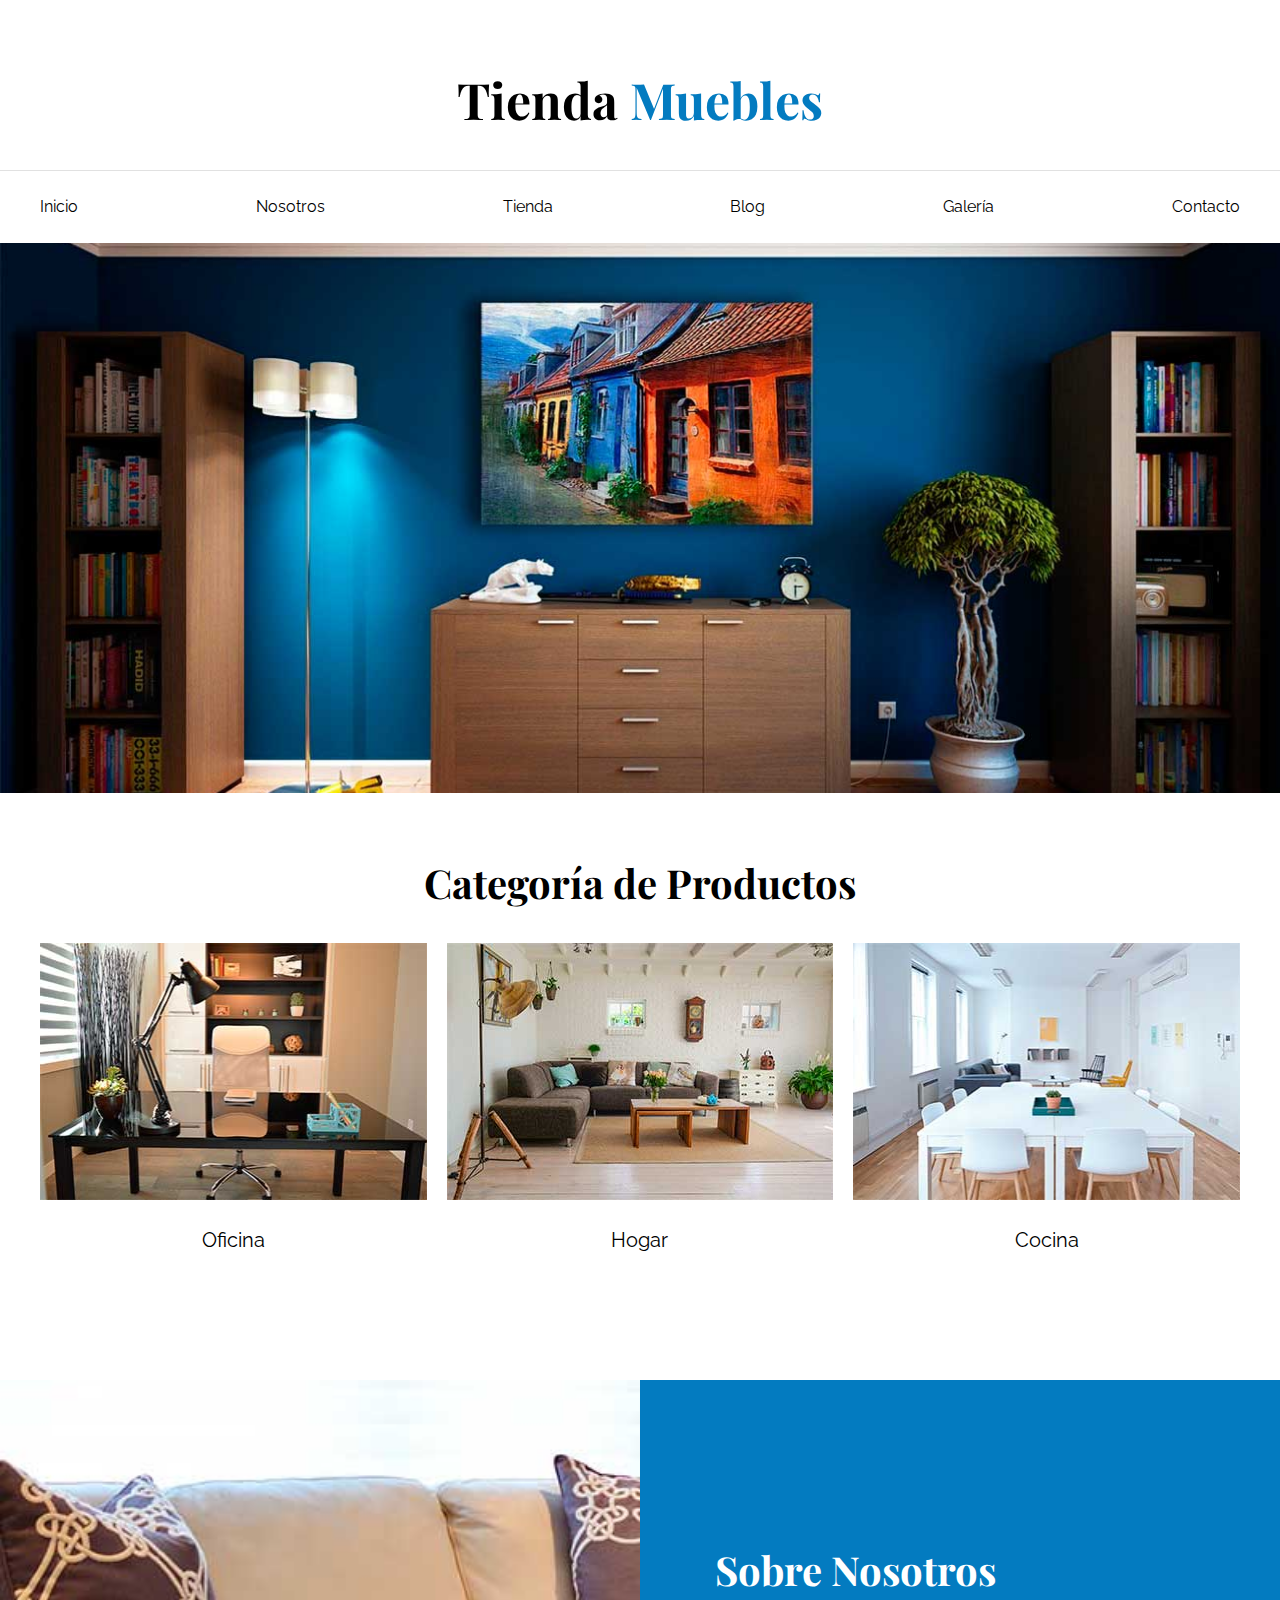
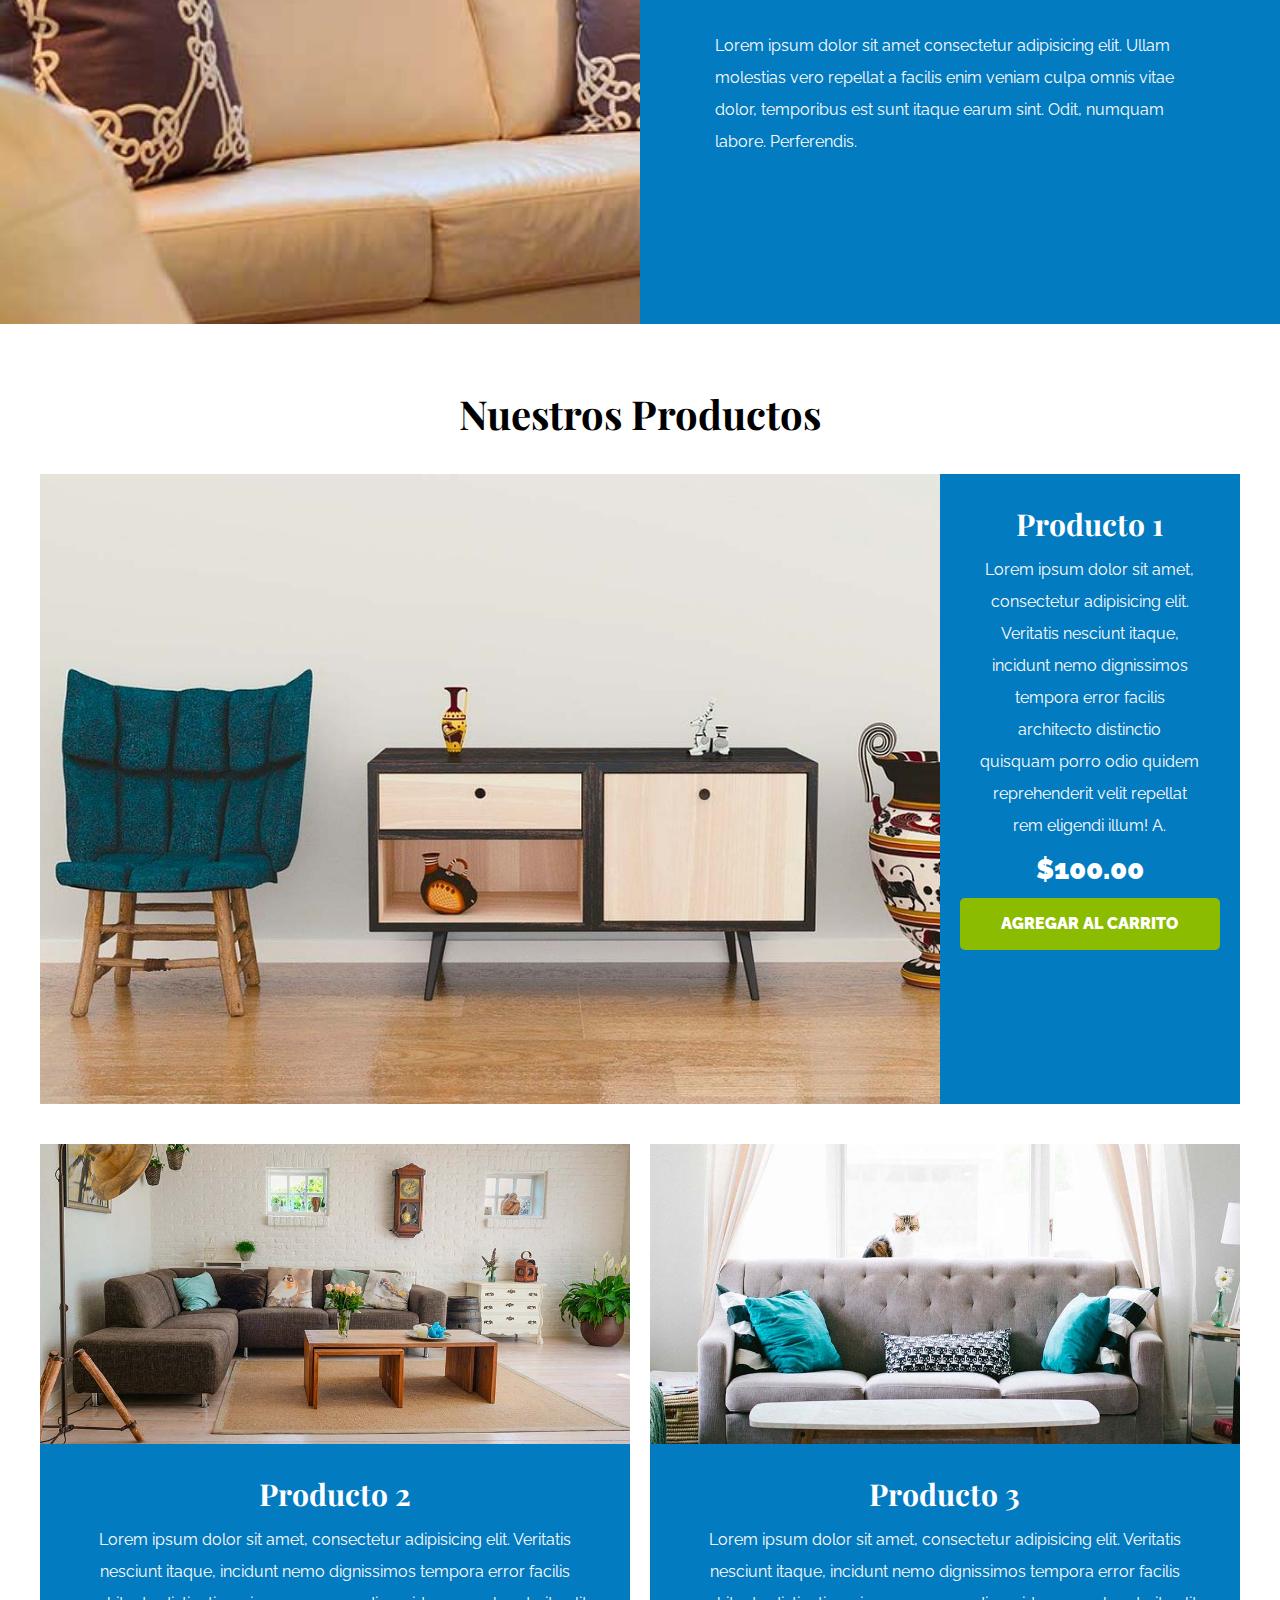
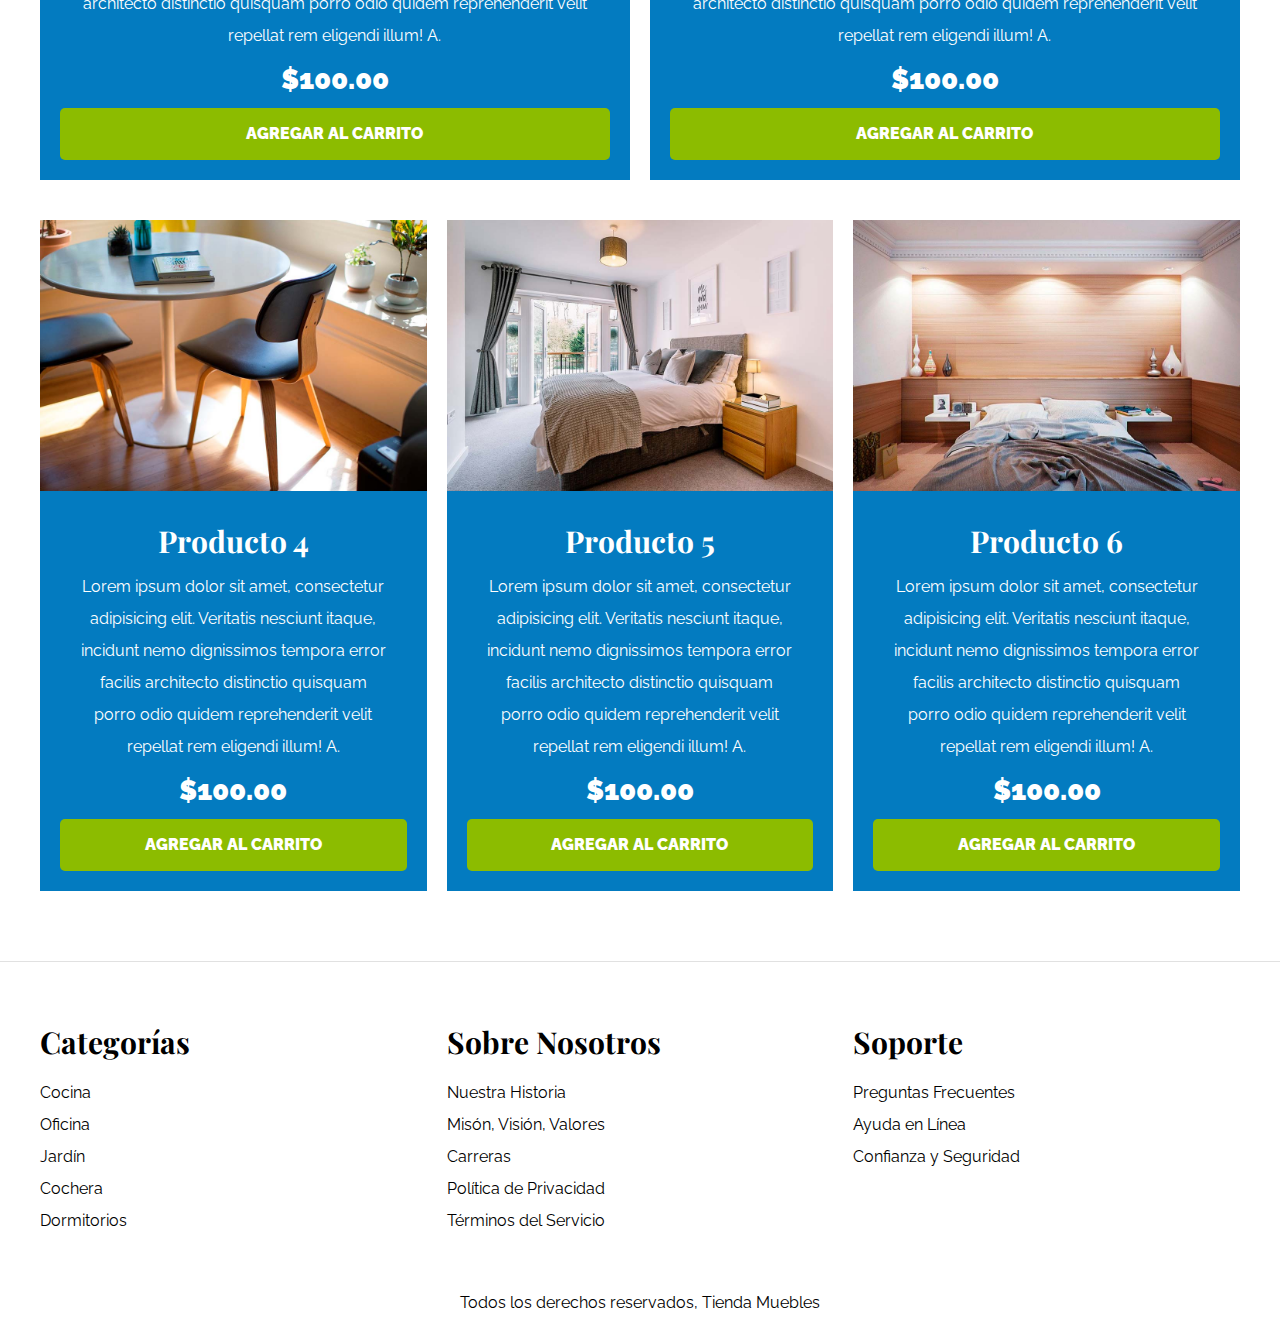
<file: index.html>
<!DOCTYPE html>
<html lang="es">
<!-- TODO : PONER LA FUETE  A TODAS LAS PAGINAS -->

<head>
    <meta charset="UTF-8" />
    <meta http-equiv="X-UA-Compatible" content="IE=edge" />
    <meta name="viewport" content="width=device-width, initial-scale=1.0" />
    <title>Ecomerce - Nosotros</title>
    <link rel="stylesheet" href="css/normalize.css" />
    <link rel="preconnect" href="https://fonts.googleapis.com">
    <link rel="preconnect" href="https://fonts.gstatic.com" crossorigin>
    <link
        href="https://fonts.googleapis.com/css2?family=Playfair+Display:wght@700&family=Raleway:wght@400;700;900&display=swap"
        rel="stylesheet">
    <link rel="stylesheet" href="css/style.css" />
</head>

<body>
    <header>
        <h1 class="nombre-sitio">Tienda <span>Muebles</span></h1>
        <div class="contenedor-navegacion">
            <nav class="nav-principal contenedor">
                <a href="index.html">Inicio</a>
                <a href="nosotros.html">Nosotros</a>
                <a href="tienda.html">Tienda</a>
                <a href="blog.html">Blog</a>
                <a href="galeria.html">Galería</a>
                <a href="contacto.html">Contacto</a>
            </nav>
        </div>
    </header>
    <main>
        <div class="hero"></div>
        <section class="contenedor categorias">
            <h2 class="text-center">Categoría de Productos</h2>
            <div class="listado-categoria">
                <div class="categoria">
                    <img src="img/categoria1.jpg" alt="Imagen Categoria" />
                    <a href="#">Oficina</a>
                </div>

                <div class="categoria">
                    <img src="img/categoria2.jpg" alt="Imagen Categoria" />
                    <a href="#">Hogar</a>
                </div>

                <div class="categoria">
                    <img src="img/categoria3.jpg" alt="Imagen Categoria" />
                    <a href="#">Cocina</a>
                </div>
            </div>
        </section>

        <section class="sobre-nosotros">
            <div class="contenedor sobre-nosotros-flex">
                <div class="texto-nosotros">
                    <h2>Sobre Nosotros</h2>
                    <p>
                        Lorem ipsum dolor sit amet consectetur adipisicing
                        elit. Ullam molestias vero repellat a facilis enim
                        veniam culpa omnis vitae dolor, temporibus est sunt
                        itaque earum sint. Odit, numquam labore.
                        Perferendis.
                    </p>
                </div>
            </div>
        </section>

        <section class="contenido-principal contenedor">
            <h2 class="text-center">Nuestros Productos</h2>
            <div class="listado-productos">
                <article class="productos">
                    <img src="img/producto1.jpg" alt="Imagen Producto" />
                    <div class="texto-producto">
                        <h3>Producto 1</h3>
                        <p>
                            Lorem ipsum dolor sit amet, consectetur
                            adipisicing elit. Veritatis nesciunt itaque,
                            incidunt nemo dignissimos tempora error facilis
                            architecto distinctio quisquam porro odio quidem
                            reprehenderit velit repellat rem eligendi illum!
                            A.
                        </p>
                        <p class="precio">$100.00</p>
                        <a class="btn" href="#">Agregar al Carrito</a>
                    </div>
                    <!-- Descripcion de productos -->
                </article>
                <!-- Producto -->

                <article class="productos">
                    <img src="img/producto2.jpg" alt="Imagen Producto" />
                    <div class="texto-producto">
                        <h3>Producto 2</h3>
                        <p>
                            Lorem ipsum dolor sit amet, consectetur
                            adipisicing elit. Veritatis nesciunt itaque,
                            incidunt nemo dignissimos tempora error facilis
                            architecto distinctio quisquam porro odio quidem
                            reprehenderit velit repellat rem eligendi illum!
                            A.
                        </p>
                        <p class="precio">$100.00</p>
                        <a class="btn" href="#">Agregar al Carrito</a>
                    </div>
                    <!-- Descripcion de productos -->
                </article>
                <!-- Producto -->

                <article class="productos">
                    <img src="img/producto3.jpg" alt="Imagen Producto" />
                    <div class="texto-producto">
                        <h3>Producto 3</h3>
                        <p>
                            Lorem ipsum dolor sit amet, consectetur
                            adipisicing elit. Veritatis nesciunt itaque,
                            incidunt nemo dignissimos tempora error facilis
                            architecto distinctio quisquam porro odio quidem
                            reprehenderit velit repellat rem eligendi illum!
                            A.
                        </p>
                        <p class="precio">$100.00</p>
                        <a class="btn" href="#">Agregar al Carrito</a>
                    </div>
                    <!-- Descripcion de productos -->
                </article>
                <!-- Producto -->

                <article class="productos">
                    <img src="img/producto4.jpg" alt="Imagen Producto" />
                    <div class="texto-producto">
                        <h3>Producto 4</h3>
                        <p>
                            Lorem ipsum dolor sit amet, consectetur
                            adipisicing elit. Veritatis nesciunt itaque,
                            incidunt nemo dignissimos tempora error facilis
                            architecto distinctio quisquam porro odio quidem
                            reprehenderit velit repellat rem eligendi illum!
                            A.
                        </p>
                        <p class="precio">$100.00</p>
                        <a class="btn" href="#">Agregar al Carrito</a>
                    </div>
                    <!-- Descripcion de productos -->
                </article>
                <!-- Producto -->

                <article class="productos">
                    <img src="img/producto5.jpg" alt="Imagen Producto" />
                    <div class="texto-producto">
                        <h3>Producto 5</h3>
                        <p>
                            Lorem ipsum dolor sit amet, consectetur
                            adipisicing elit. Veritatis nesciunt itaque,
                            incidunt nemo dignissimos tempora error facilis
                            architecto distinctio quisquam porro odio quidem
                            reprehenderit velit repellat rem eligendi illum!
                            A.
                        </p>
                        <p class="precio">$100.00</p>
                        <a class="btn" href="#">Agregar al Carrito</a>
                    </div>
                    <!-- Descripcion de productos -->
                </article>
                <!-- Producto -->

                <article class="productos">
                    <img src="img/producto6.jpg" alt="Imagen Producto" />
                    <div class="texto-producto">
                        <h3>Producto 6</h3>
                        <p>
                            Lorem ipsum dolor sit amet, consectetur
                            adipisicing elit. Veritatis nesciunt itaque,
                            incidunt nemo dignissimos tempora error facilis
                            architecto distinctio quisquam porro odio quidem
                            reprehenderit velit repellat rem eligendi illum!
                            A.
                        </p>
                        <p class="precio">$100.00</p>
                        <a class="btn" href="#">Agregar al Carrito</a>
                    </div>
                    <!-- Descripcion de productos -->
                </article>
                <!-- Producto -->
            </div>
            <!-- Listado de productos -->
        </section>
    </main>

    <footer class="site-footer">
        <div class="grid-footer contenedor">
            <div>
                <nav class="footer-menu">
                    <h3>Categorías</h3>
                    <a href="#">Cocina</a>
                    <a href="#">Oficina</a>
                    <a href="#">Jardín</a>
                    <a href="#">Cochera</a>
                    <a href="#">Dormitorios</a>
                </nav>
            </div>
            <div>
                <nav class="footer-menu">
                    <h3>Sobre Nosotros</h3>
                    <a href="#">Nuestra Historia</a>
                    <a href="#">Misón, Visión, Valores</a>
                    <a href="#">Carreras</a>
                    <a href="#">Política de Privacidad</a>
                    <a href="#">Términos del Servicio</a>
                </nav>
            </div>
            <div>
                <nav class="footer-menu">
                    <h3>Soporte</h3>
                    <a href="#">Preguntas Frecuentes</a>
                    <a href="#">Ayuda en Línea</a>
                    <a href="#">Confianza y Seguridad</a>
                </nav>
            </div>
        </div>
        <p class="copyrigth">Todos los derechos reservados, Tienda Muebles</p>
    </footer>
</body>

</html>

<!-- TODO OPTIMIZATR LAS IMAGENES PARA WEBP Y AVIF -->
</file>
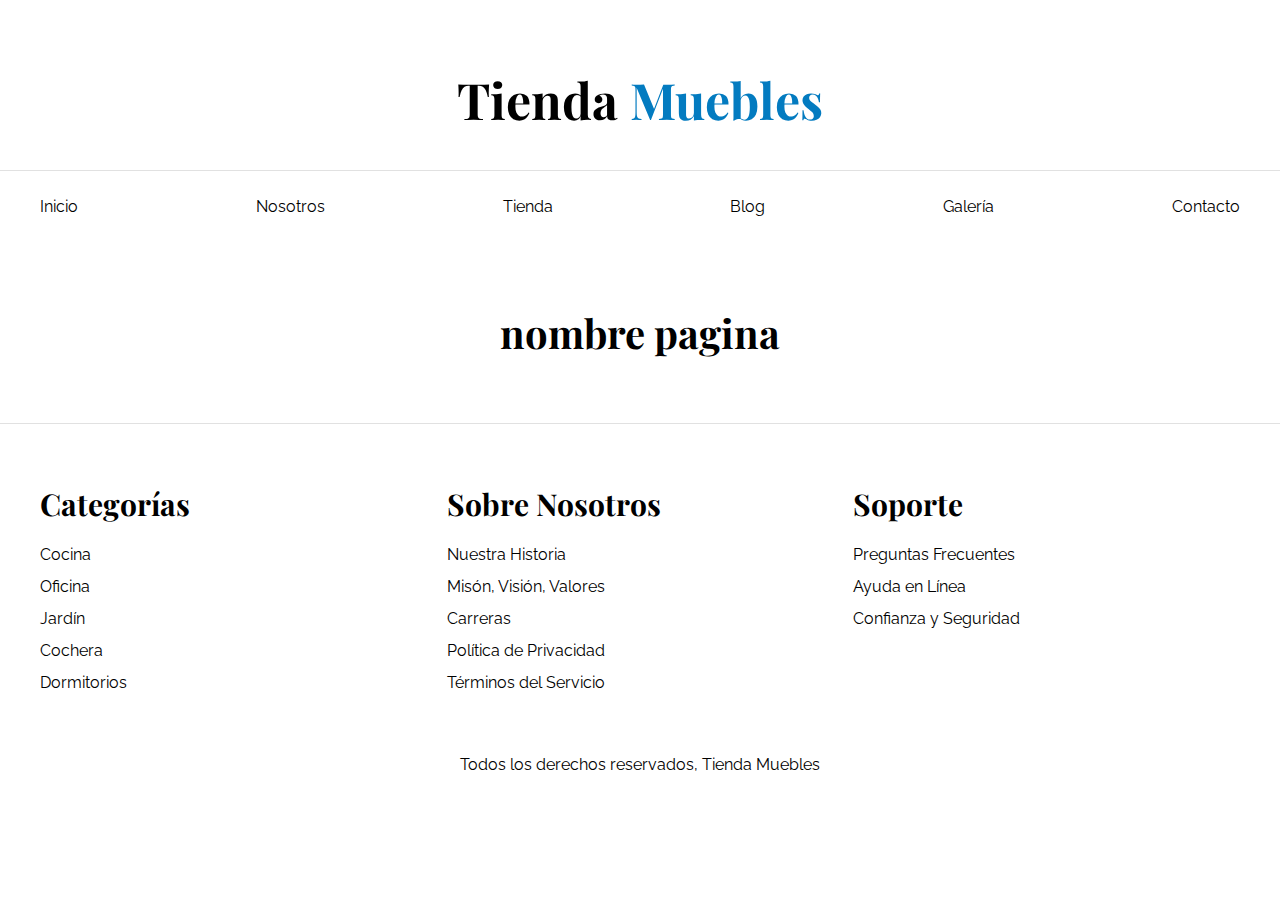
<file: base.html>
<!DOCTYPE html>
<html lang="es">

<head>
    <meta charset="UTF-8" />
    <meta http-equiv="X-UA-Compatible" content="IE=edge" />
    <meta name="viewport" content="width=device-width, initial-scale=1.0" />
    <title>Ecomerce - Home</title>
    <link rel="stylesheet" href="css/normalize.css" />
    <link rel="preconnect" href="https://fonts.googleapis.com">
    <link rel="preconnect" href="https://fonts.gstatic.com" crossorigin>
    <link
        href="https://fonts.googleapis.com/css2?family=Playfair+Display:wght@700&family=Raleway:wght@400;700;900&display=swap"
        rel="stylesheet">
    <link rel="stylesheet" href="css/style.css" />
</head>

<body>
    <header>
        <h1 class="nombre-sitio">Tienda <span>Muebles</span></h1>
        <div class="contenedor-navegacion">
            <nav class="nav-principal contenedor">
                <a href="index.html">Inicio</a>
                <a href="nosotros.html">Nosotros</a>
                <a href="tienda.html">Tienda</a>
                <a href="blog.html">Blog</a>
                <a href="galeria.html">Galería</a>
                <a href="contacto.html">Contacto</a>
            </nav>
        </div>
    </header>
    <main class="contenido-principal contenedor">
        <h2 class="text-center">nombre pagina</h2>
    </main>

    <footer class="site-footer">
        <div class="grid-footer contenedor">
            <div>
                <nav class="footer-menu">
                    <h3>Categorías</h3>
                    <a href="#">Cocina</a>
                    <a href="#">Oficina</a>
                    <a href="#">Jardín</a>
                    <a href="#">Cochera</a>
                    <a href="#">Dormitorios</a>
                </nav>
            </div>
            <div>
                <nav class="footer-menu">
                    <h3>Sobre Nosotros</h3>
                    <a href="#">Nuestra Historia</a>
                    <a href="#">Misón, Visión, Valores</a>
                    <a href="#">Carreras</a>
                    <a href="#">Política de Privacidad</a>
                    <a href="#">Términos del Servicio</a>
                </nav>
            </div>
            <div>
                <nav class="footer-menu">
                    <h3>Soporte</h3>
                    <a href="#">Preguntas Frecuentes</a>
                    <a href="#">Ayuda en Línea</a>
                    <a href="#">Confianza y Seguridad</a>
                </nav>
            </div>
        </div>
        <p class="copyrigth">Todos los derechos reservados, Tienda Muebles</p>
    </footer>
</body>

</html>
</file>
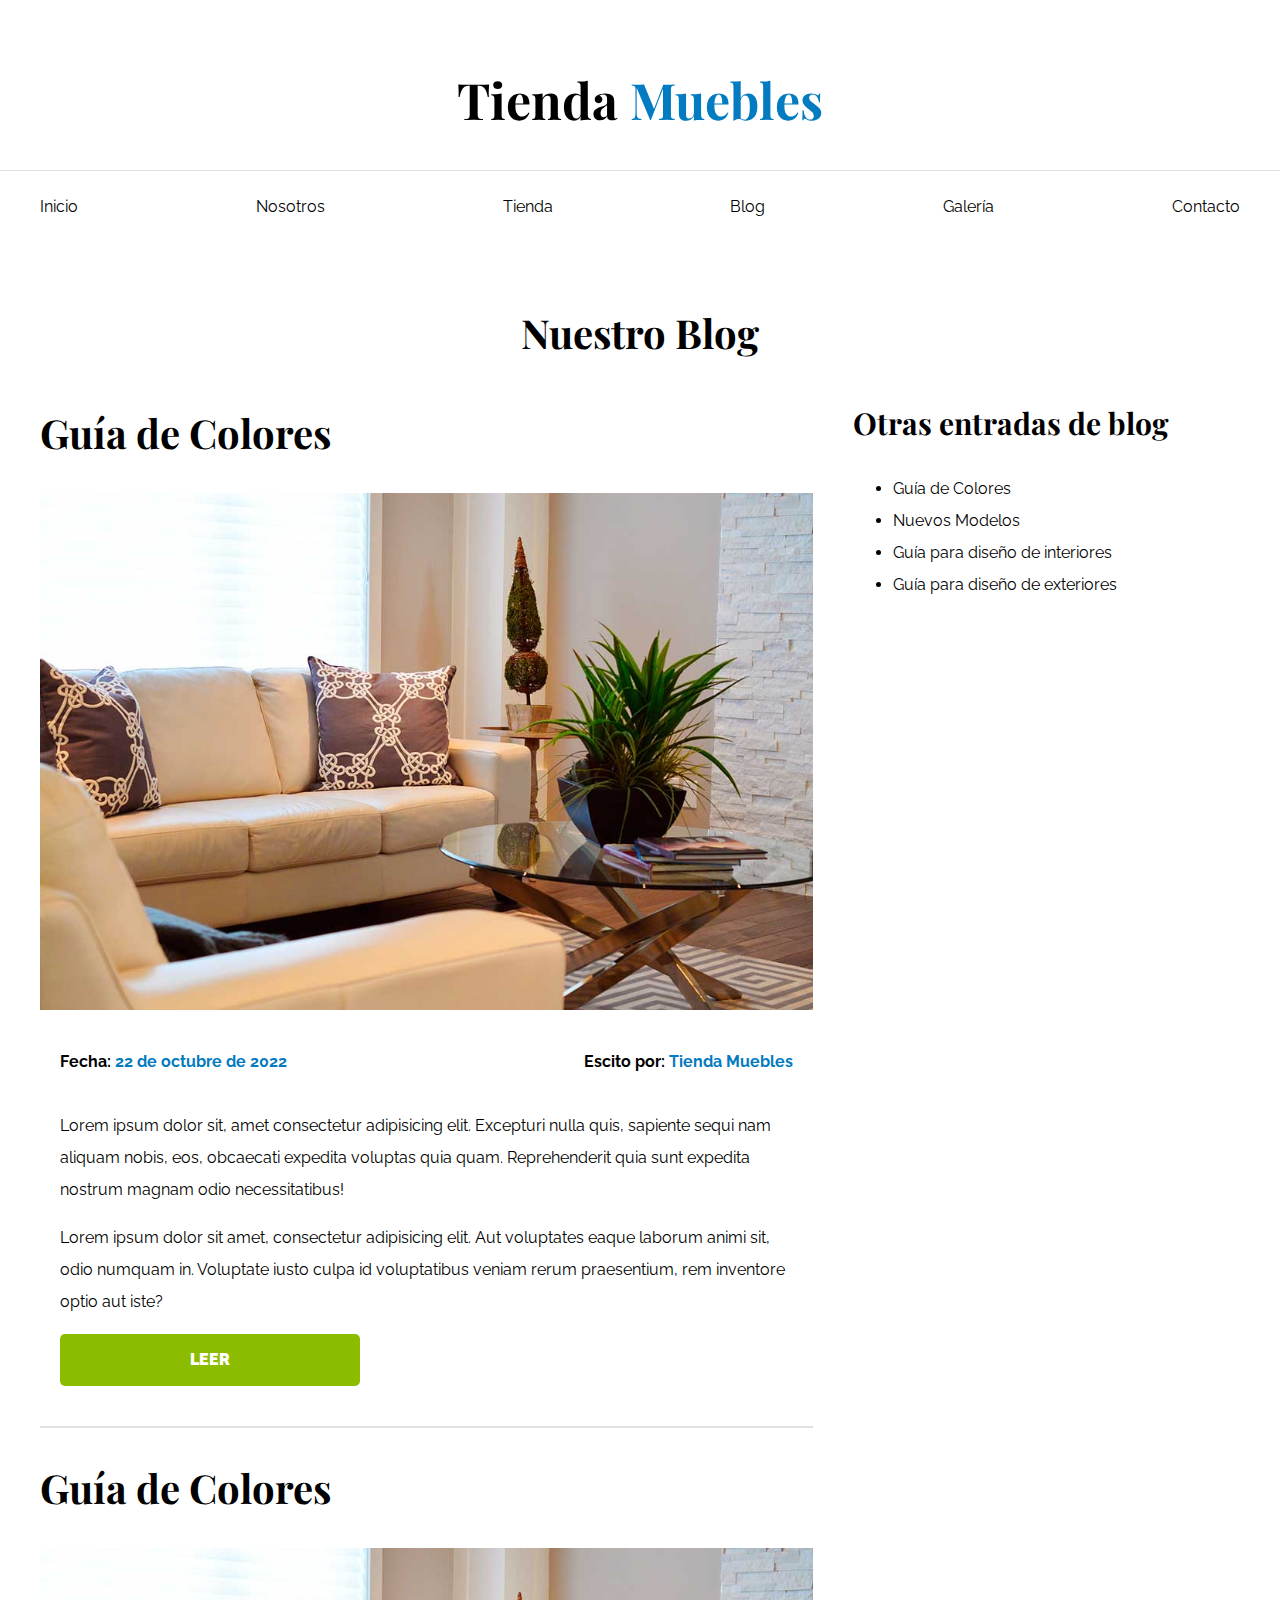
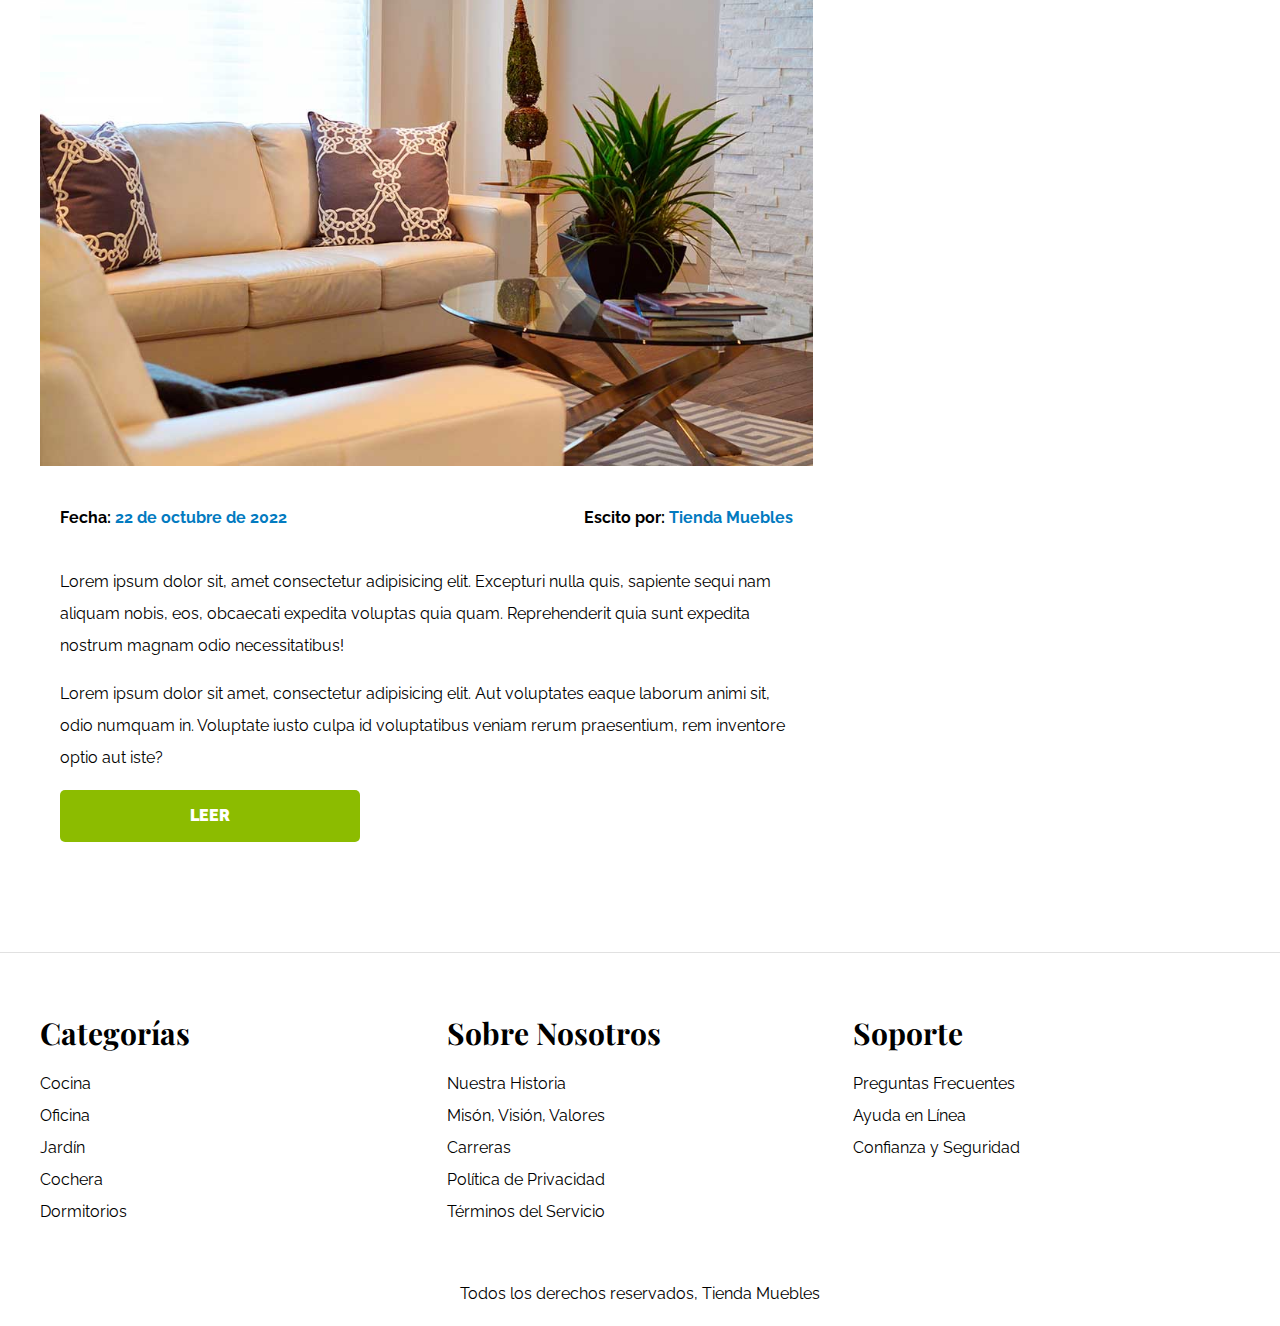
<file: blog.html>
<!DOCTYPE html>
<html lang="es">

<head>
    <meta charset="UTF-8" />
    <meta http-equiv="X-UA-Compatible" content="IE=edge" />
    <meta name="viewport" content="width=device-width, initial-scale=1.0" />
    <title>Ecomerce - Blog</title>
    <link rel="stylesheet" href="css/normalize.css" />
    <link rel="preconnect" href="https://fonts.googleapis.com">
    <link rel="preconnect" href="https://fonts.gstatic.com" crossorigin>
    <link
        href="https://fonts.googleapis.com/css2?family=Playfair+Display:wght@700&family=Raleway:wght@400;700;900&display=swap"
        rel="stylesheet">
    <link rel="stylesheet" href="css/style.css" />
</head>

<body>
    <header>
        <h1 class="nombre-sitio">Tienda <span>Muebles</span></h1>
        <div class="contenedor-navegacion">
            <nav class="nav-principal contenedor">
                <a href="index.html">Inicio</a>
                <a href="nosotros.html">Nosotros</a>
                <a href="tienda.html">Tienda</a>
                <a href="blog.html">Blog</a>
                <a href="galeria.html">Galería</a>
                <a href="contacto.html">Contacto</a>
            </nav>
        </div>
    </header>
    <main class="contenido-principal contenedor">
        <h2 class="text-center">Nuestro Blog</h2>
        <section class="contenedor-blog">
            <div class="blog">
                <article class="entrada">
                    <h2>Guía de Colores</h2>
                    <div class="imagen">
                        <img src="img/nosotros.jpg" alt="imagen glog">
                    </div>
                    <div class="contenido-blog">
                        <div class="entrada-meta">
                            <p>Fecha: <span>22 de octubre de 2022</span> </p>
                            <p>Escito por: <span>Tienda Muebles</span> </p>
                        </div>
                        <div class="entrada-blog">
                            <p>Lorem ipsum dolor sit, amet consectetur adipisicing elit. Excepturi nulla quis, sapiente
                                sequi nam aliquam nobis, eos, obcaecati expedita voluptas quia quam. Reprehenderit quia
                                sunt
                                expedita nostrum magnam odio necessitatibus!</p>
                            <p>Lorem ipsum dolor sit amet, consectetur adipisicing elit. Aut voluptates eaque laborum
                                animi
                                sit, odio numquam in. Voluptate iusto culpa id voluptatibus veniam rerum praesentium,
                                rem
                                inventore optio aut iste?</p>
                        </div>
                        <a href="entrada.html" class="btn max-width-30">Leer</a>
                    </div>
                </article>
                <article class="entrada">
                    <h2>Guía de Colores</h2>
                    <div class="imagen">
                        <img src="img/nosotros.jpg" alt="imagen glog">
                    </div>
                    <div class="contenido-blog">
                        <div class="entrada-meta">
                            <p>Fecha: <span>22 de octubre de 2022</span> </p>
                            <p>Escito por: <span>Tienda Muebles</span> </p>
                        </div>
                        <div class="entrada-blog">
                            <p>Lorem ipsum dolor sit, amet consectetur adipisicing elit. Excepturi nulla quis, sapiente
                                sequi nam aliquam nobis, eos, obcaecati expedita voluptas quia quam. Reprehenderit quia
                                sunt
                                expedita nostrum magnam odio necessitatibus!</p>
                            <p>Lorem ipsum dolor sit amet, consectetur adipisicing elit. Aut voluptates eaque laborum
                                animi
                                sit, odio numquam in. Voluptate iusto culpa id voluptatibus veniam rerum praesentium,
                                rem
                                inventore optio aut iste?</p>
                        </div>
                        <a href="entrada.html" class="btn max-width-30">Leer</a>
                    </div>
            </div>
            <aside>
                <h3>Otras entradas de blog</h3>
                <ul>
                    <li><a href="entrada.html">Guía de Colores</a></li>
                    <li><a href="entrada.html">Nuevos Modelos</a></li>
                    <li><a href="entrada.html">Guía para diseño de interiores</a></li>
                    <li><a href="entrada.html">Guía para diseño de exteriores</a></li>
                </ul>
            </aside>
        </section>

    </main>

    <footer class="site-footer">
        <div class="grid-footer contenedor">
            <div>
                <nav class="footer-menu">
                    <h3>Categorías</h3>
                    <a href="#">Cocina</a>
                    <a href="#">Oficina</a>
                    <a href="#">Jardín</a>
                    <a href="#">Cochera</a>
                    <a href="#">Dormitorios</a>
                </nav>
            </div>
            <div>
                <nav class="footer-menu">
                    <h3>Sobre Nosotros</h3>
                    <a href="#">Nuestra Historia</a>
                    <a href="#">Misón, Visión, Valores</a>
                    <a href="#">Carreras</a>
                    <a href="#">Política de Privacidad</a>
                    <a href="#">Términos del Servicio</a>
                </nav>
            </div>
            <div>
                <nav class="footer-menu">
                    <h3>Soporte</h3>
                    <a href="#">Preguntas Frecuentes</a>
                    <a href="#">Ayuda en Línea</a>
                    <a href="#">Confianza y Seguridad</a>
                </nav>
            </div>
        </div>
        <p class="copyrigth">Todos los derechos reservados, Tienda Muebles</p>
    </footer>
</body>

</html>
</file>
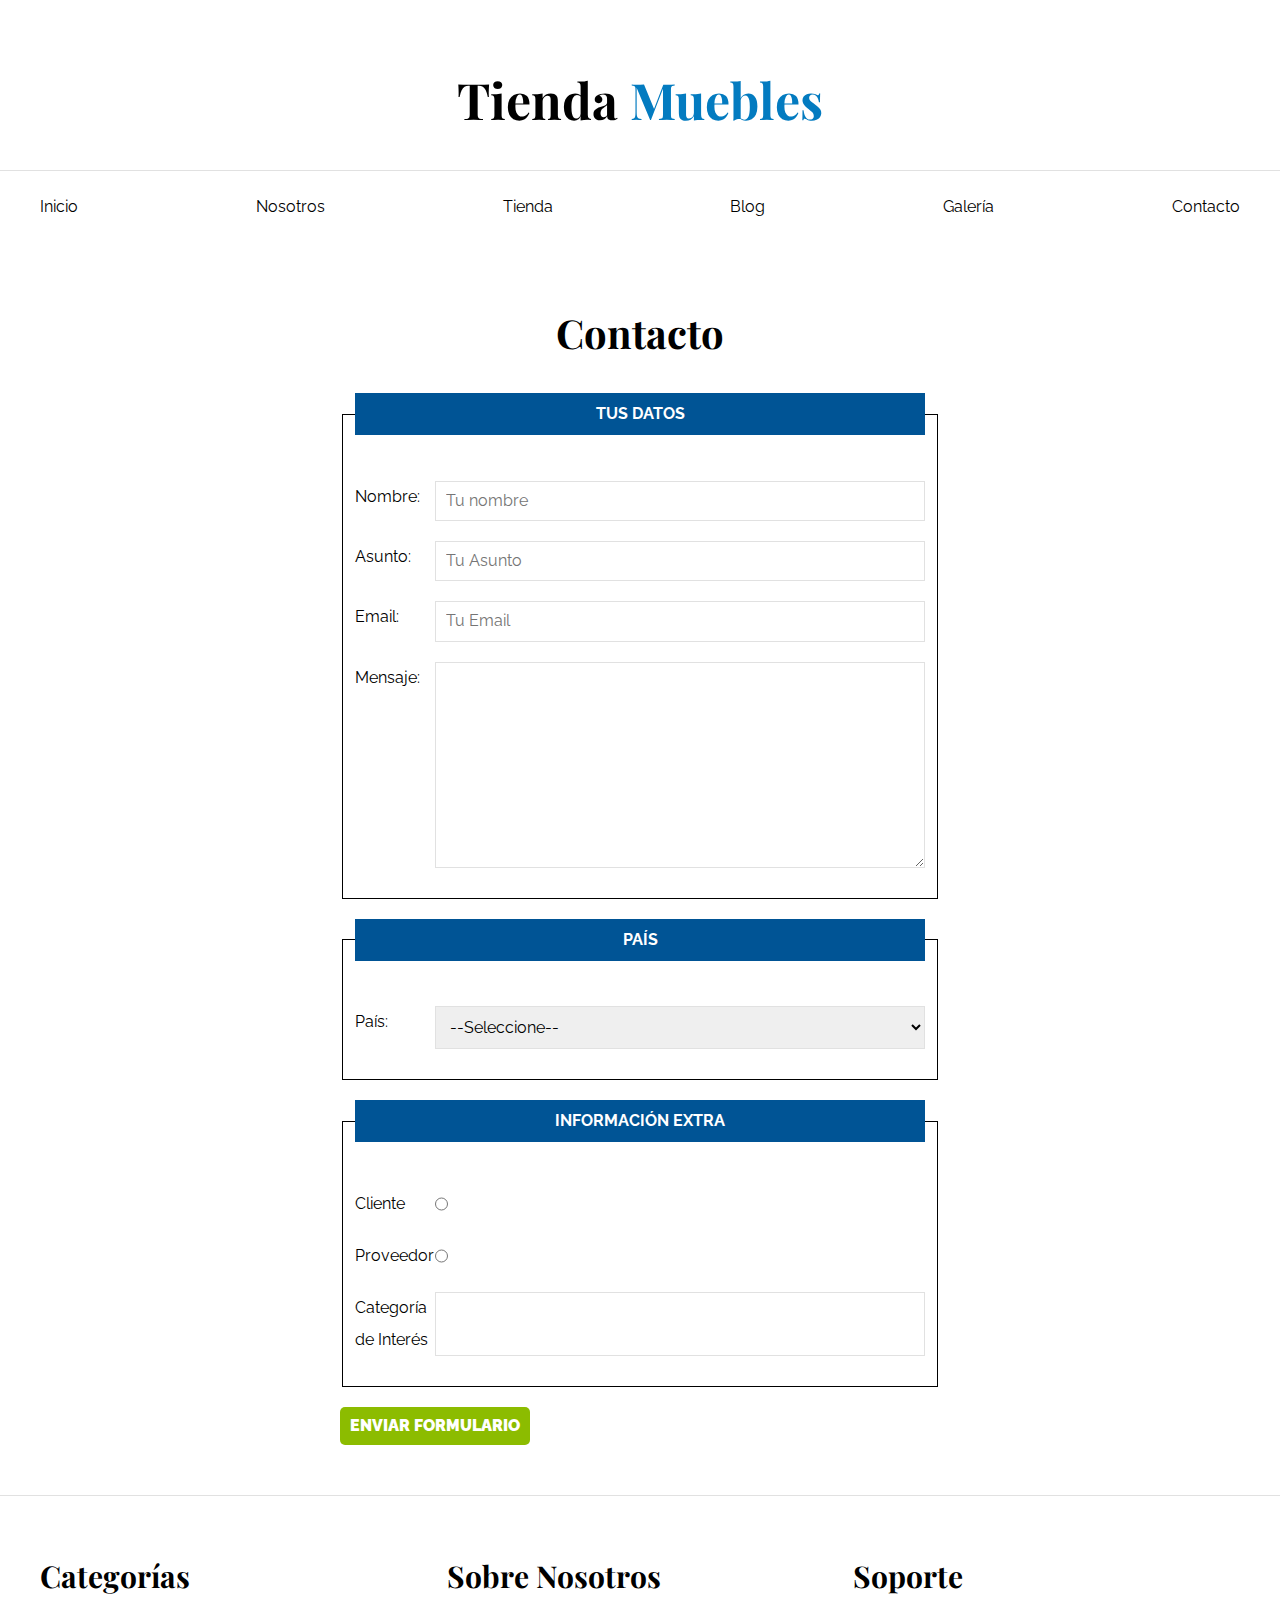
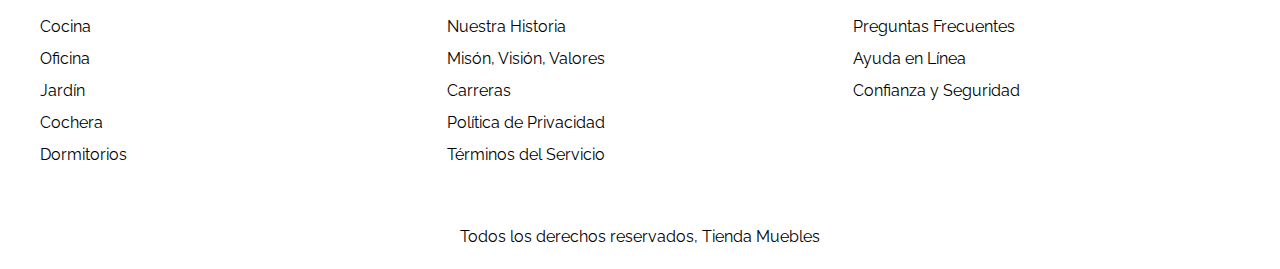
<file: contacto.html>
<!DOCTYPE html>
<html lang="es">

<head>
    <meta charset="UTF-8" />
    <meta http-equiv="X-UA-Compatible" content="IE=edge" />
    <meta name="viewport" content="width=device-width, initial-scale=1.0" />
    <title>Ecomerce - Contacto</title>
    <link rel="stylesheet" href="css/normalize.css" />
    <link rel="preconnect" href="https://fonts.googleapis.com">
    <link rel="preconnect" href="https://fonts.gstatic.com" crossorigin>
    <link
        href="https://fonts.googleapis.com/css2?family=Playfair+Display:wght@700&family=Raleway:wght@400;700;900&display=swap"
        rel="stylesheet">
    <link rel="stylesheet" href="css/style.css" />
</head>

<body>
    <header>
        <h1 class="nombre-sitio">Tienda <span>Muebles</span></h1>
        <div class="contenedor-navegacion">
            <nav class="nav-principal contenedor">
                <a href="index.html">Inicio</a>
                <a href="nosotros.html">Nosotros</a>
                <a href="tienda.html">Tienda</a>
                <a href="blog.html">Blog</a>
                <a href="galeria.html">Galería</a>
                <a href="contacto.html">Contacto</a>
            </nav>
        </div>
    </header>
    <main class="contenido-principal contenedor">
        <h2 class="text-center">Contacto</h2>

        <form class="formulario" action="">

            <fieldset>
                <legend>Tus Datos</legend>
                <div class="campo">
                    <label for="nombre">Nombre:</label>
                    <input type="text" name="" id="nombre" placeholder="Tu nombre" required>
                </div>
                <div class="campo">
                    <label for="asunto">Asunto:</label>
                    <input type="text" name="" id="asunto" placeholder="Tu Asunto" required>
                </div>
                <div class="campo">
                    <label for="email">Email:</label>
                    <input type="email" name="" id="email" placeholder="Tu Email" required>
                </div>
                <div class="campo">
                    <label for="asunto">Mensaje:</label>
                    <textarea name="" id="" cols="30" rows="10"></textarea>
                </div>
            </fieldset>

            <fieldset>
                <legend>País</legend>
                <div class="campo">
                    <label for="pais">País:</label>
                    <select name="" id="">
                        <option value="" selected disabled hidden>--Seleccione--</option>
                        <option value="CU">Cuba</option>
                        <option value="MX">Mexico</option>
                        <option value="AG">Argentina</option>
                        <option value="ES">Espana</option>
                        <option value="COL">Colombia</option>
                    </select>
                </div>
            </fieldset>
            <fieldset>
                <legend>Información Extra</legend>
                <div class="campo">
                    <label for="cliente">Cliente</label>
                    <input type="radio" name="tipo" id="cliente" value="cliente">
                </div>
                <div class="campo">
                    <label for="proveedor">Proveedor</label>
                    <input type="radio" name="tipo" id="proveedor" value="proveedor">
                </div>
                <div class="campo">
                    <label for="categoria">Categoría de Interés</label>
                    <input list="categorias" name="categorias" id="categoria">
                    <datalist id="categorias">
                        <option value="Cocina"></option>
                        <option value="Exterior"></option>
                        <option value="Recamara"></option>
                        <option value="Oficina"></option>
                        <option value="Television"></option>
                    </datalist>
                </div>
            </fieldset>
            <input type="submit" name="" class="btn" id="" value="Enviar Formulario">
        </form>
    </main>

    <footer class="site-footer">
        <div class="grid-footer contenedor">
            <div>
                <nav class="footer-menu">
                    <h3>Categorías</h3>
                    <a href="#">Cocina</a>
                    <a href="#">Oficina</a>
                    <a href="#">Jardín</a>
                    <a href="#">Cochera</a>
                    <a href="#">Dormitorios</a>
                </nav>
            </div>
            <div>
                <nav class="footer-menu">
                    <h3>Sobre Nosotros</h3>
                    <a href="#">Nuestra Historia</a>
                    <a href="#">Misón, Visión, Valores</a>
                    <a href="#">Carreras</a>
                    <a href="#">Política de Privacidad</a>
                    <a href="#">Términos del Servicio</a>
                </nav>
            </div>
            <div>
                <nav class="footer-menu">
                    <h3>Soporte</h3>
                    <a href="#">Preguntas Frecuentes</a>
                    <a href="#">Ayuda en Línea</a>
                    <a href="#">Confianza y Seguridad</a>
                </nav>
            </div>
        </div>
        <p class="copyrigth">Todos los derechos reservados, Tienda Muebles</p>
    </footer>
</body>

</html>
</file>
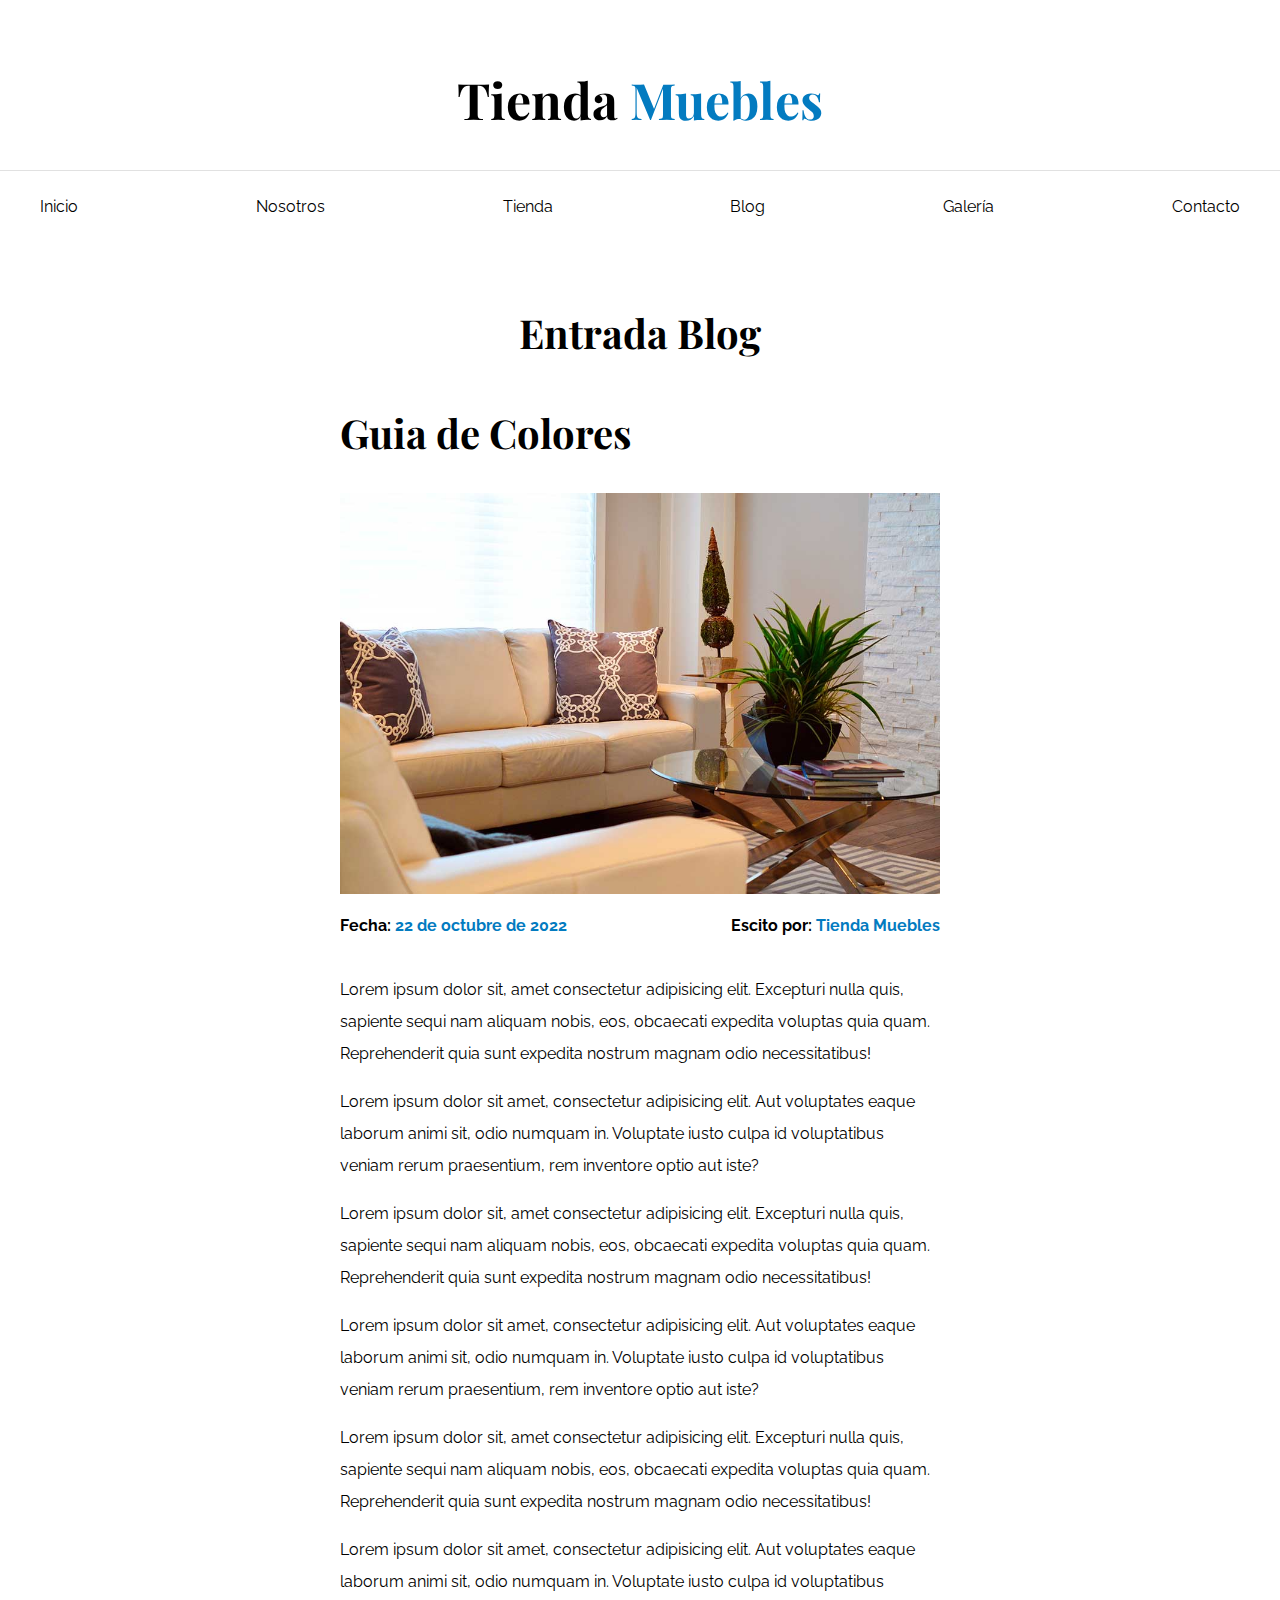
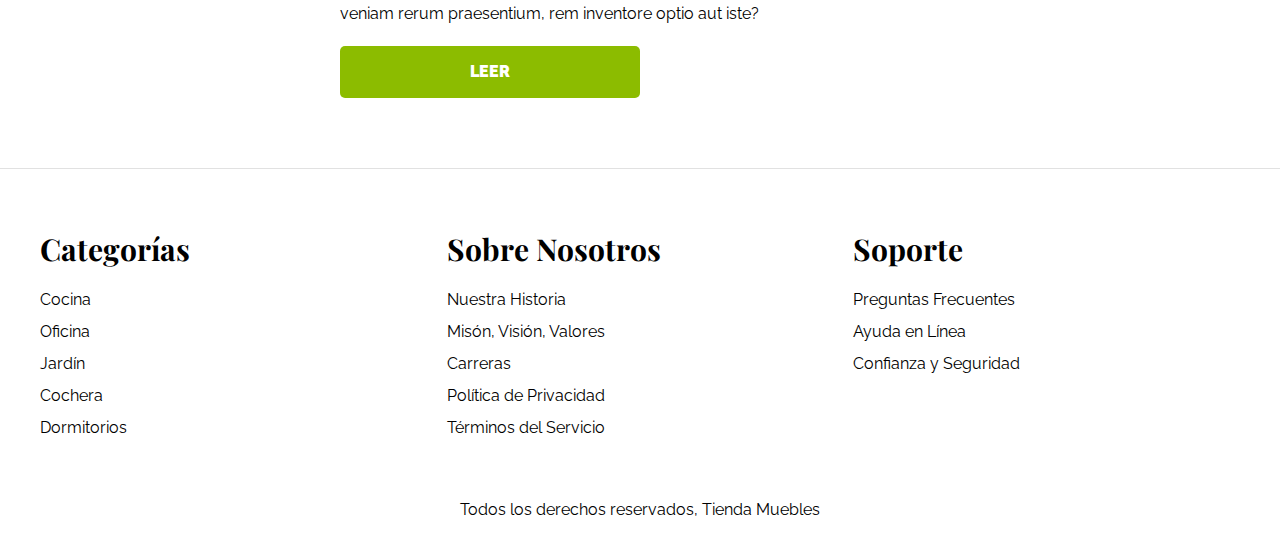
<file: entrada.html>
<!DOCTYPE html>
<html lang="es">

<head>
    <meta charset="UTF-8" />
    <meta http-equiv="X-UA-Compatible" content="IE=edge" />
    <meta name="viewport" content="width=device-width, initial-scale=1.0" />
    <title>Ecomerce - Entrada Blog</title>
    <link rel="stylesheet" href="css/normalize.css" />
    <link rel="preconnect" href="https://fonts.googleapis.com">
    <link rel="preconnect" href="https://fonts.gstatic.com" crossorigin>
    <link
        href="https://fonts.googleapis.com/css2?family=Playfair+Display:wght@700&family=Raleway:wght@400;700;900&display=swap"
        rel="stylesheet">
    <link rel="stylesheet" href="css/style.css" />
</head>

<body>
    <header>
        <h1 class="nombre-sitio">Tienda <span>Muebles</span></h1>
        <div class="contenedor-navegacion">
            <nav class="nav-principal contenedor">
                <a href="index.html">Inicio</a>
                <a href="nosotros.html">Nosotros</a>
                <a href="tienda.html">Tienda</a>
                <a href="blog.html">Blog</a>
                <a href="galeria.html">Galería</a>
                <a href="contacto.html">Contacto</a>
            </nav>
        </div>
    </header>
    <main class="contenido-principal contenedor">
        <h2 class="text-center">Entrada Blog</h2>
        <article class="entrada contenido-entrada-blog">
            <h2>Guia de Colores</h2>
            <div class="imagen">
                <img src="img/nosotros.jpg" alt="imagen glog">
            </div>
            <div class="entrada-meta">
                <p>Fecha: <span>22 de octubre de 2022</span> </p>
                <p>Escito por: <span>Tienda Muebles</span> </p>
            </div>
            <div class="entrada-blog">
                <p>Lorem ipsum dolor sit, amet consectetur adipisicing elit. Excepturi nulla quis, sapiente
                    sequi nam aliquam nobis, eos, obcaecati expedita voluptas quia quam. Reprehenderit quia sunt
                    expedita nostrum magnam odio necessitatibus!</p>
                <p>Lorem ipsum dolor sit amet, consectetur adipisicing elit. Aut voluptates eaque laborum animi
                    sit, odio numquam in. Voluptate iusto culpa id voluptatibus veniam rerum praesentium, rem
                    inventore optio aut iste?</p>
                <p>Lorem ipsum dolor sit, amet consectetur adipisicing elit. Excepturi nulla quis, sapiente
                    sequi nam aliquam nobis, eos, obcaecati expedita voluptas quia quam. Reprehenderit quia sunt
                    expedita nostrum magnam odio necessitatibus!</p>
                <p>Lorem ipsum dolor sit amet, consectetur adipisicing elit. Aut voluptates eaque laborum animi
                    sit, odio numquam in. Voluptate iusto culpa id voluptatibus veniam rerum praesentium, rem
                    inventore optio aut iste?</p>

                <p>Lorem ipsum dolor sit, amet consectetur adipisicing elit. Excepturi nulla quis, sapiente
                    sequi nam aliquam nobis, eos, obcaecati expedita voluptas quia quam. Reprehenderit quia sunt
                    expedita nostrum magnam odio necessitatibus!</p>
                <p>Lorem ipsum dolor sit amet, consectetur adipisicing elit. Aut voluptates eaque laborum animi
                    sit, odio numquam in. Voluptate iusto culpa id voluptatibus veniam rerum praesentium, rem
                    inventore optio aut iste?</p>
            </div>
            <a href="entrada.html" class="btn max-width-30">Leer</a>
        </article>
    </main>

    <footer class="site-footer">
        <div class="grid-footer contenedor">
            <div>
                <nav class="footer-menu">
                    <h3>Categorías</h3>
                    <a href="#">Cocina</a>
                    <a href="#">Oficina</a>
                    <a href="#">Jardín</a>
                    <a href="#">Cochera</a>
                    <a href="#">Dormitorios</a>
                </nav>
            </div>
            <div>
                <nav class="footer-menu">
                    <h3>Sobre Nosotros</h3>
                    <a href="#">Nuestra Historia</a>
                    <a href="#">Misón, Visión, Valores</a>
                    <a href="#">Carreras</a>
                    <a href="#">Política de Privacidad</a>
                    <a href="#">Términos del Servicio</a>
                </nav>
            </div>
            <div>
                <nav class="footer-menu">
                    <h3>Soporte</h3>
                    <a href="#">Preguntas Frecuentes</a>
                    <a href="#">Ayuda en Línea</a>
                    <a href="#">Confianza y Seguridad</a>
                </nav>
            </div>
        </div>
        <p class="copyrigth">Todos los derechos reservados, Tienda Muebles</p>
    </footer>
</body>

</html>
</file>
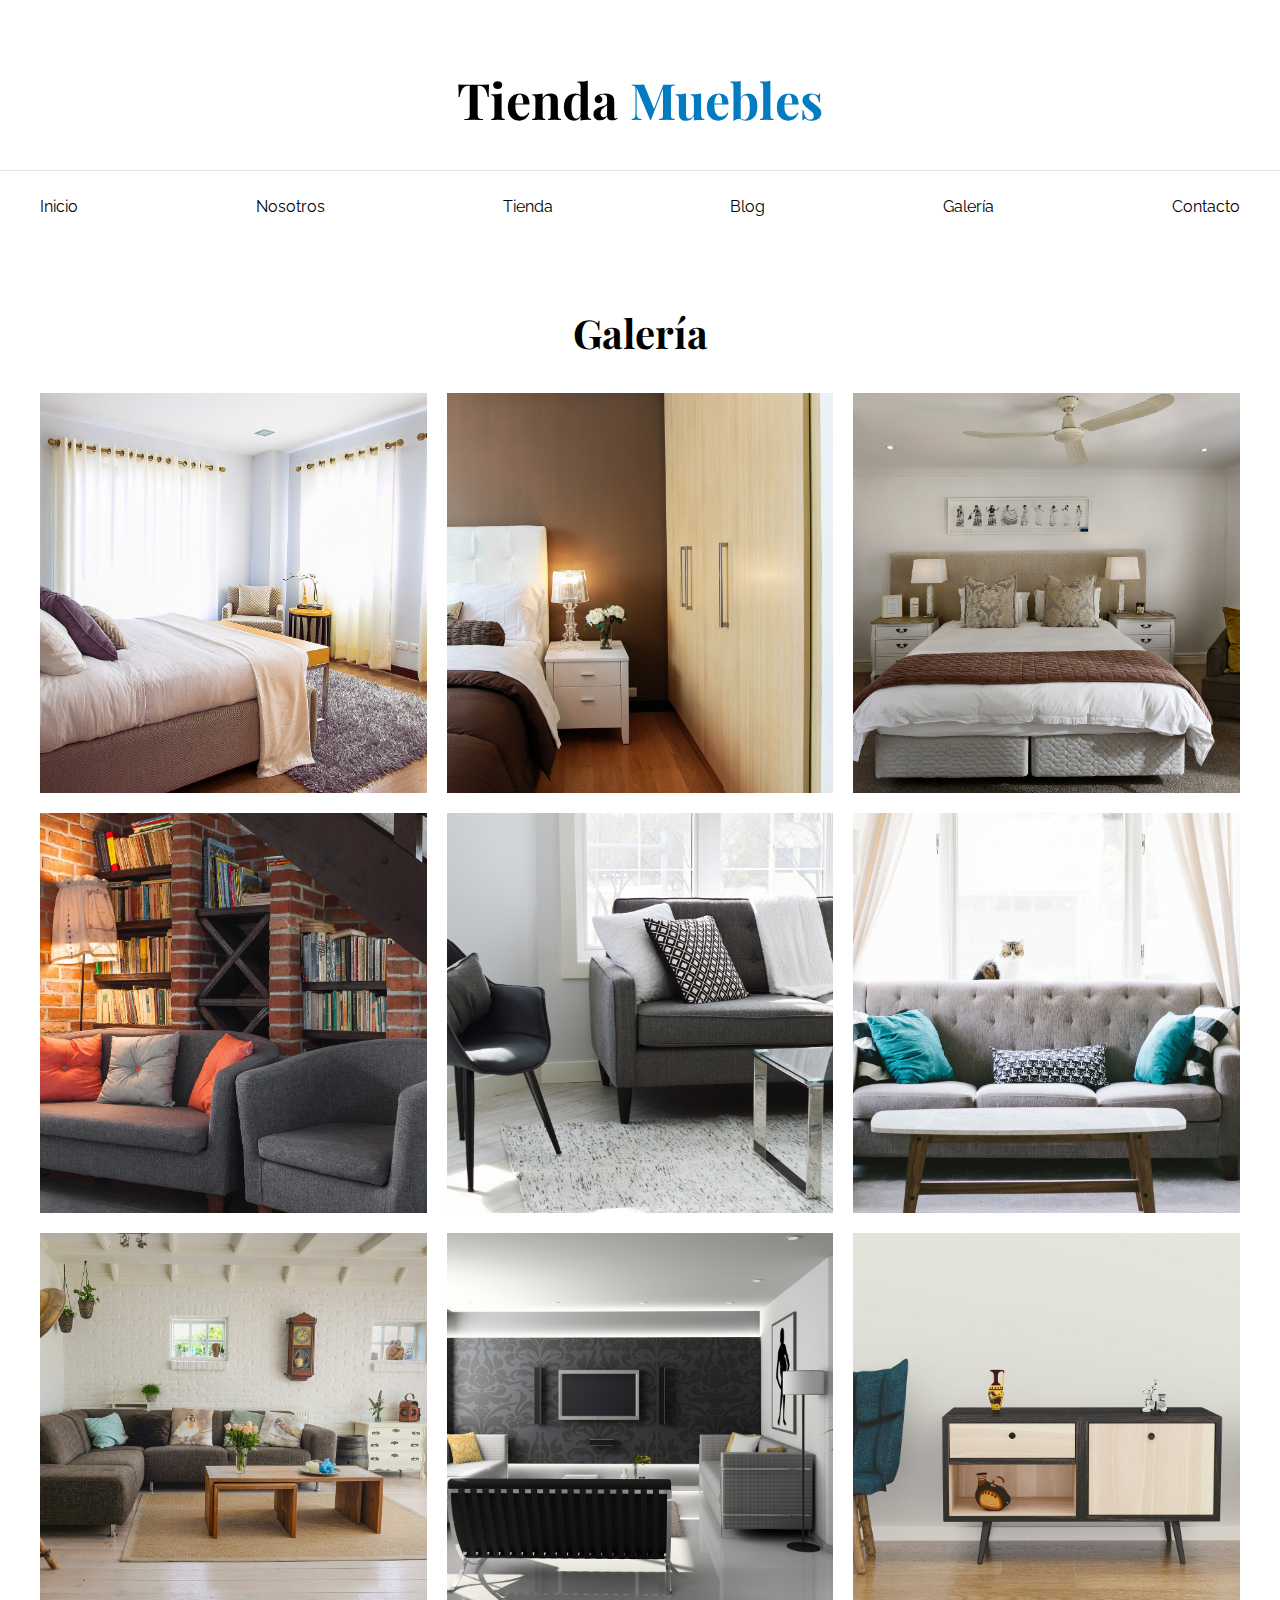
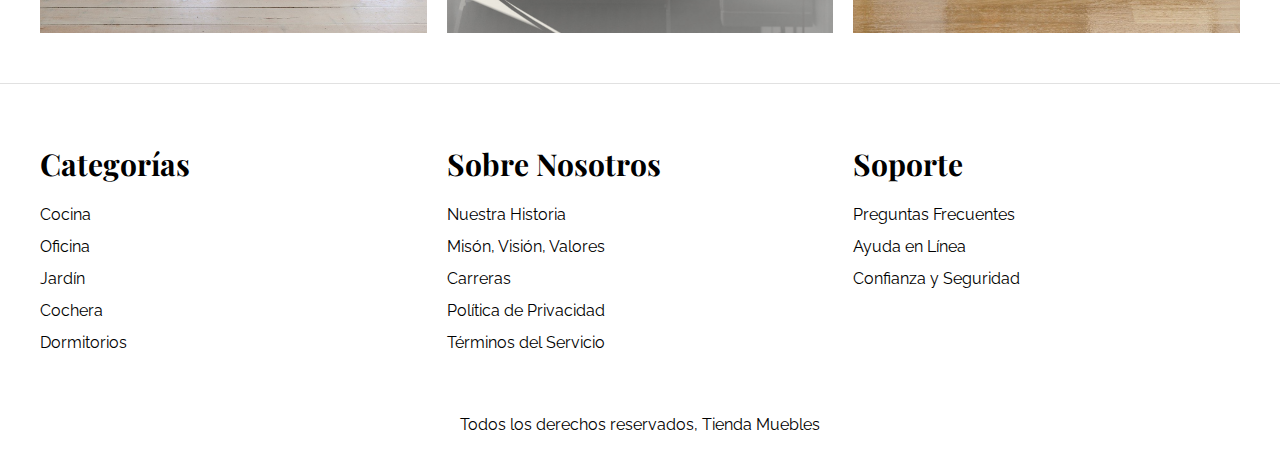
<file: galeria.html>
<!DOCTYPE html>
<html lang="es">

<head>
    <meta charset="UTF-8" />
    <meta http-equiv="X-UA-Compatible" content="IE=edge" />
    <meta name="viewport" content="width=device-width, initial-scale=1.0" />
    <title>Ecomerce - Galeria</title>
    <link rel="stylesheet" href="css/normalize.css" />
    <link rel="preconnect" href="https://fonts.googleapis.com">
    <link rel="preconnect" href="https://fonts.gstatic.com" crossorigin>
    <link
        href="https://fonts.googleapis.com/css2?family=Playfair+Display:wght@700&family=Raleway:wght@400;700;900&display=swap"
        rel="stylesheet">
    <link rel="stylesheet" href="css/style.css" />
</head>

<body>
    <header>
        <h1 class="nombre-sitio">Tienda <span>Muebles</span></h1>
        <div class="contenedor-navegacion">
            <nav class="nav-principal contenedor">
                <a href="index.html">Inicio</a>
                <a href="nosotros.html">Nosotros</a>
                <a href="tienda.html">Tienda</a>
                <a href="blog.html">Blog</a>
                <a href="galeria.html">Galería</a>
                <a href="contacto.html">Contacto</a>
            </nav>
        </div>
    </header>
    <main class="contenido-principal contenedor">
        <h2 class="text-center">Galería</h2>
        <ul class="galeria">
            <li><a href="img/galeria_01.jpg"><img src="img/galeria_01.jpg" alt="imagen galeria 01"></a></li>
            <li><a href="img/galeria_02.jpg"><img src="img/galeria_02.jpg" alt="imagen galeria 01"></a></li>
            <li><a href="img/galeria_03.jpg"><img src="img/galeria_03.jpg" alt="imagen galeria 01"></a></li>
            <li><a href="img/galeria_04.jpg"><img src="img/galeria_04.jpg" alt="imagen galeria 01"></a></li>
            <li><a href="img/galeria_05.jpg"><img src="img/galeria_05.jpg" alt="imagen galeria 01"></a></li>
            <li><a href="img/galeria_06.jpg"><img src="img/galeria_06.jpg" alt="imagen galeria 01"></a></li>
            <li><a href="img/galeria_07.jpg"><img src="img/galeria_07.jpg" alt="imagen galeria 01"></a></li>
            <li><a href="img/galeria_08.jpg"><img src="img/galeria_08.jpg" alt="imagen galeria 01"></a></li>
            <li><a href="img/galeria_09.jpg"><img src="img/galeria_09.jpg" alt="imagen galeria 01"></a></li>
        </ul>
    </main>

    <footer class="site-footer">
        <div class="grid-footer contenedor">
            <div>
                <nav class="footer-menu">
                    <h3>Categorías</h3>
                    <a href="#">Cocina</a>
                    <a href="#">Oficina</a>
                    <a href="#">Jardín</a>
                    <a href="#">Cochera</a>
                    <a href="#">Dormitorios</a>
                </nav>
            </div>
            <div>
                <nav class="footer-menu">
                    <h3>Sobre Nosotros</h3>
                    <a href="#">Nuestra Historia</a>
                    <a href="#">Misón, Visión, Valores</a>
                    <a href="#">Carreras</a>
                    <a href="#">Política de Privacidad</a>
                    <a href="#">Términos del Servicio</a>
                </nav>
            </div>
            <div>
                <nav class="footer-menu">
                    <h3>Soporte</h3>
                    <a href="#">Preguntas Frecuentes</a>
                    <a href="#">Ayuda en Línea</a>
                    <a href="#">Confianza y Seguridad</a>
                </nav>
            </div>
        </div>
        <p class="copyrigth">Todos los derechos reservados, Tienda Muebles</p>
    </footer>
</body>

</html>
</file>
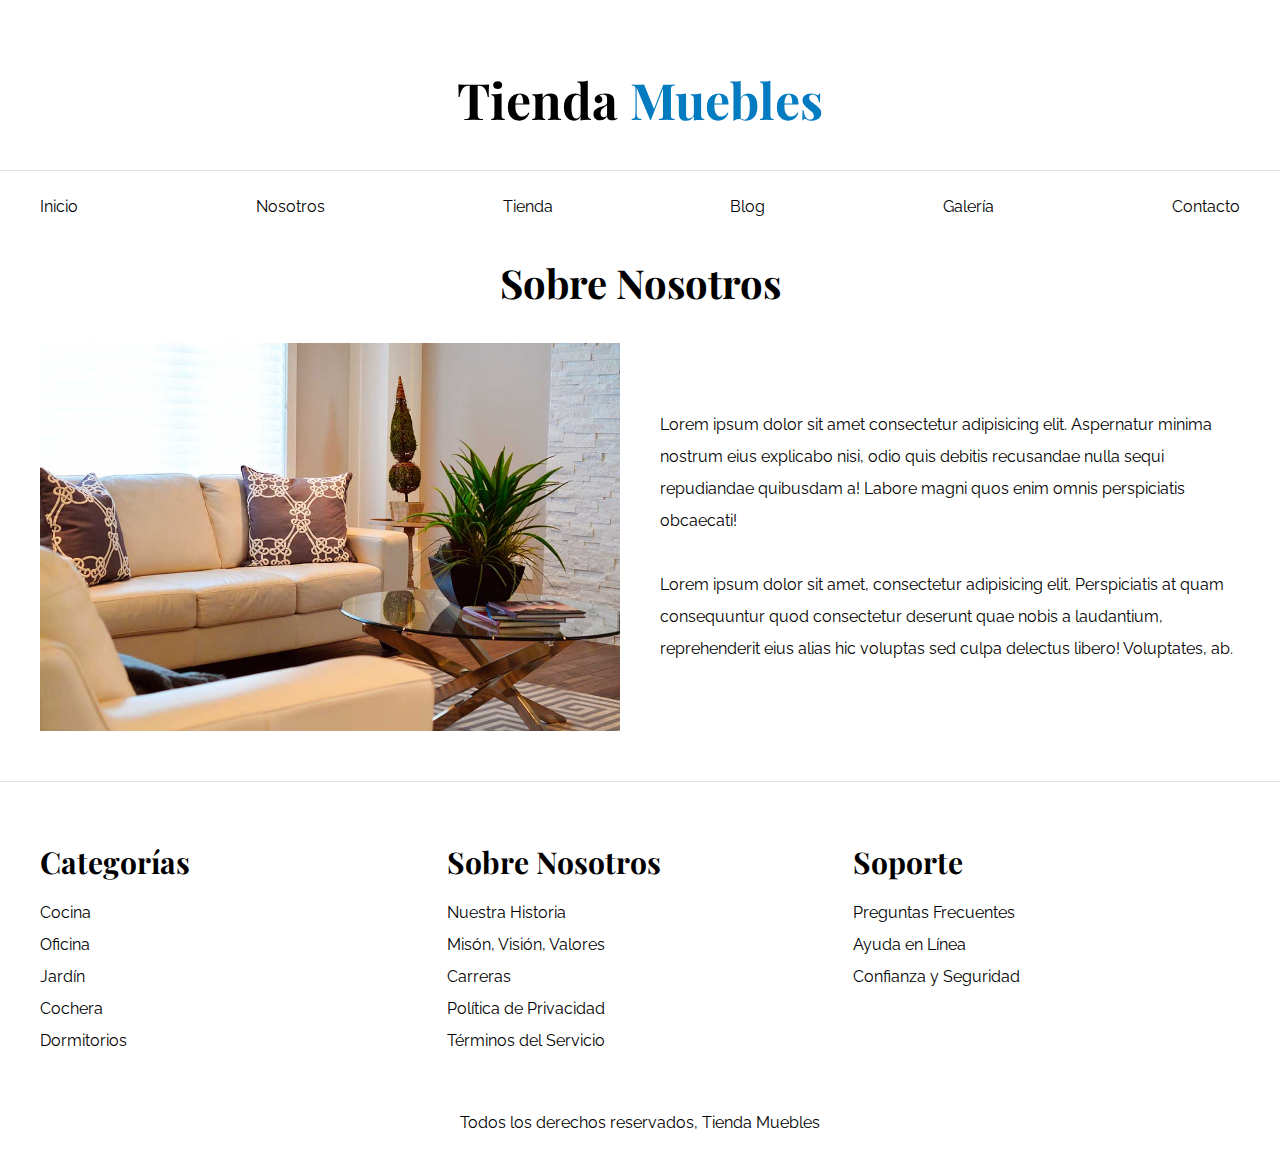
<file: nosotros.html>
<!DOCTYPE html>
<html lang="es">

<head>
    <meta charset="UTF-8" />
    <meta http-equiv="X-UA-Compatible" content="IE=edge" />
    <meta name="viewport" content="width=device-width, initial-scale=1.0" />
    <title>Ecomerce - Nosotros</title>
    <link rel="stylesheet" href="css/normalize.css" />
    <link rel="preconnect" href="https://fonts.googleapis.com">
    <link rel="preconnect" href="https://fonts.gstatic.com" crossorigin>
    <link
        href="https://fonts.googleapis.com/css2?family=Playfair+Display:wght@700&family=Raleway:wght@400;700;900&display=swap"
        rel="stylesheet">
    <link rel="stylesheet" href="css/style.css" />
</head>

<body>
    <header>
        <h1 class="nombre-sitio">Tienda <span>Muebles</span></h1>
        <div class="contenedor-navegacion">
            <nav class="nav-principal contenedor">
                <a href="index.html">Inicio</a>
                <a href="nosotros.html">Nosotros</a>
                <a href="tienda.html">Tienda</a>
                <a href="blog.html">Blog</a>
                <a href="galeria.html">Galería</a>
                <a href="contacto.html">Contacto</a>
            </nav>
        </div>
    </header>
    <main>
        <h2 class="text-center">Sobre Nosotros</h2>
        <div class="contenido-nosotros contenedor">
            <div class="imagen">
                <img src="img/nosotros.jpg" alt="nosotros">
            </div>
            <div class="informacion-nosotros">
                <p>Lorem ipsum dolor sit amet consectetur adipisicing elit. Aspernatur minima nostrum eius explicabo
                    nisi,
                    odio quis debitis recusandae nulla sequi repudiandae quibusdam a! Labore magni quos enim omnis
                    perspiciatis obcaecati!</p>

                <p>Lorem ipsum dolor sit amet, consectetur adipisicing elit. Perspiciatis at quam consequuntur quod
                    consectetur deserunt quae nobis a laudantium, reprehenderit eius alias hic voluptas sed culpa
                    delectus
                    libero! Voluptates, ab.</p>
            </div>
        </div>

    </main>

    <footer class="site-footer">
        <div class="grid-footer contenedor">
            <div>
                <nav class="footer-menu">
                    <h3>Categorías</h3>
                    <a href="#">Cocina</a>
                    <a href="#">Oficina</a>
                    <a href="#">Jardín</a>
                    <a href="#">Cochera</a>
                    <a href="#">Dormitorios</a>
                </nav>
            </div>
            <div>
                <nav class="footer-menu">
                    <h3>Sobre Nosotros</h3>
                    <a href="#">Nuestra Historia</a>
                    <a href="#">Misón, Visión, Valores</a>
                    <a href="#">Carreras</a>
                    <a href="#">Política de Privacidad</a>
                    <a href="#">Términos del Servicio</a>
                </nav>
            </div>
            <div>
                <nav class="footer-menu">
                    <h3>Soporte</h3>
                    <a href="#">Preguntas Frecuentes</a>
                    <a href="#">Ayuda en Línea</a>
                    <a href="#">Confianza y Seguridad</a>
                </nav>
            </div>
        </div>
        <p class="copyrigth">Todos los derechos reservados, Tienda Muebles</p>
    </footer>
</body>

</html>
</file>
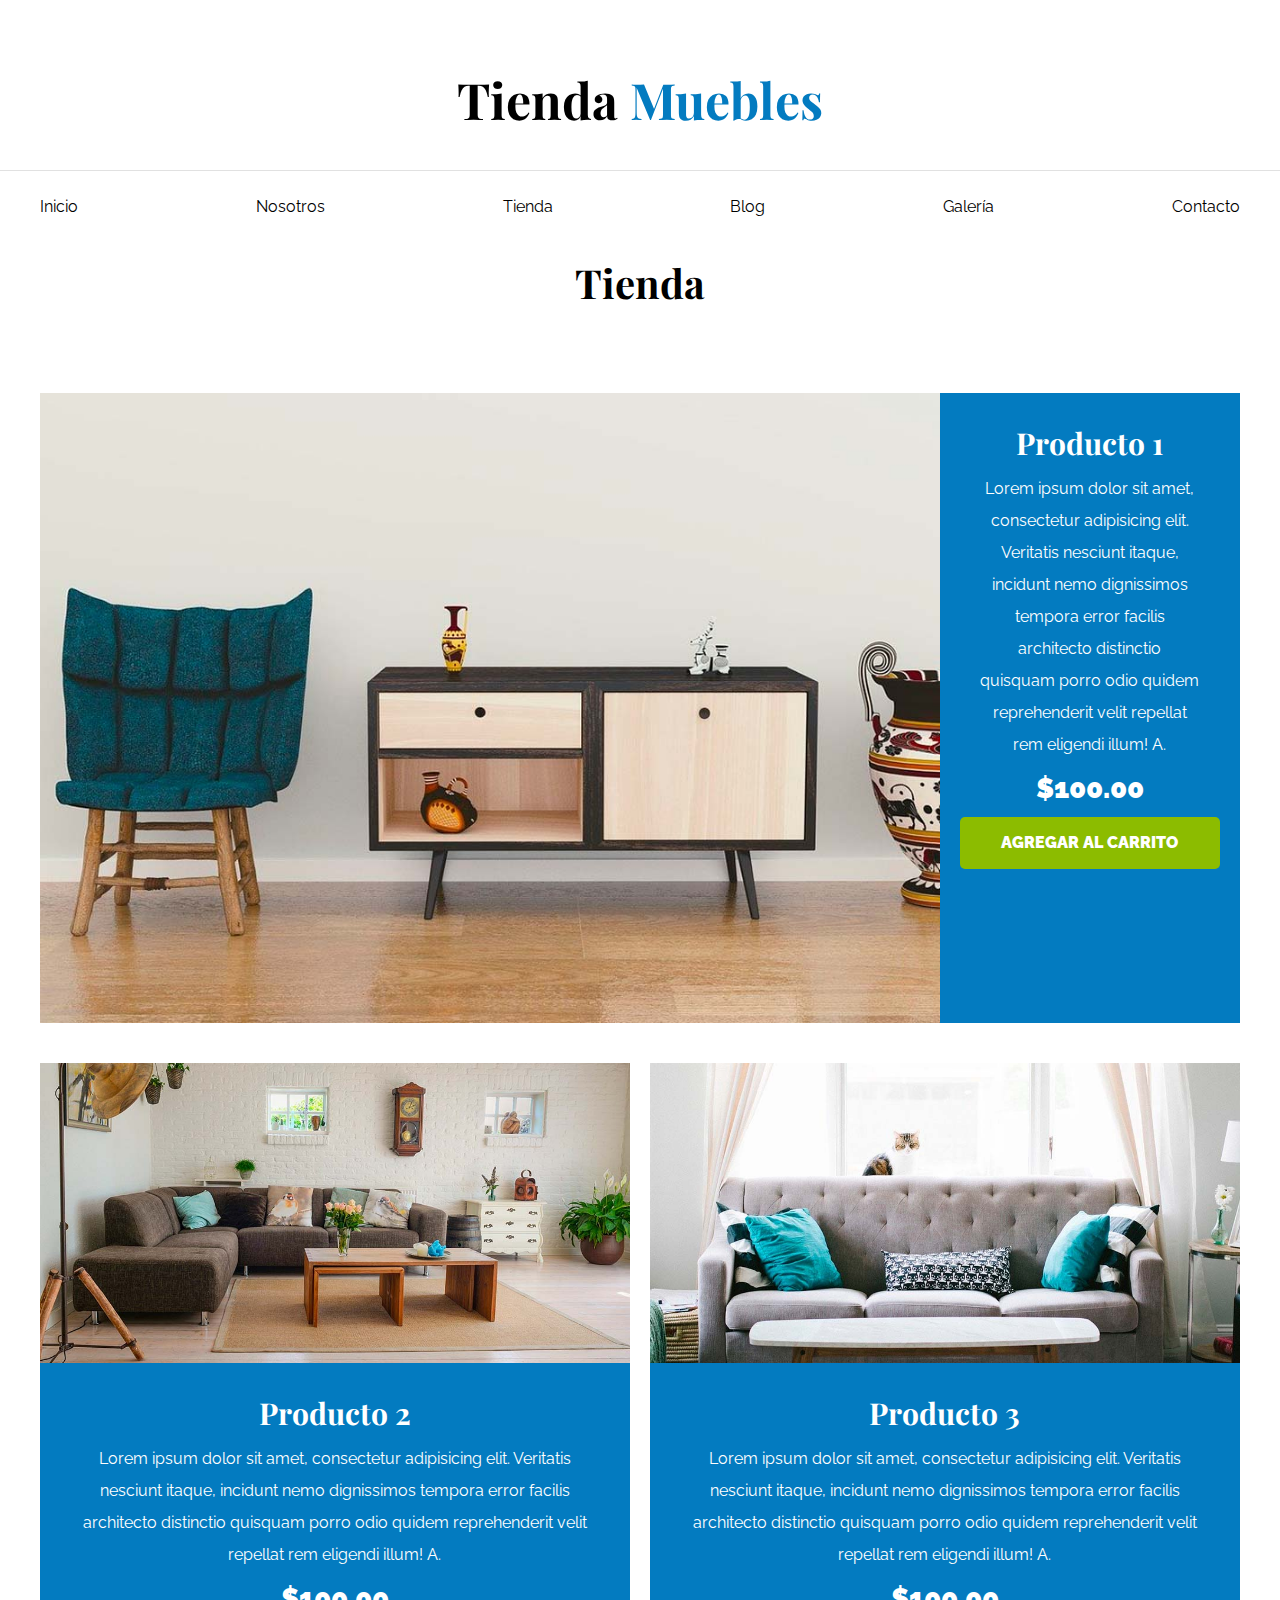
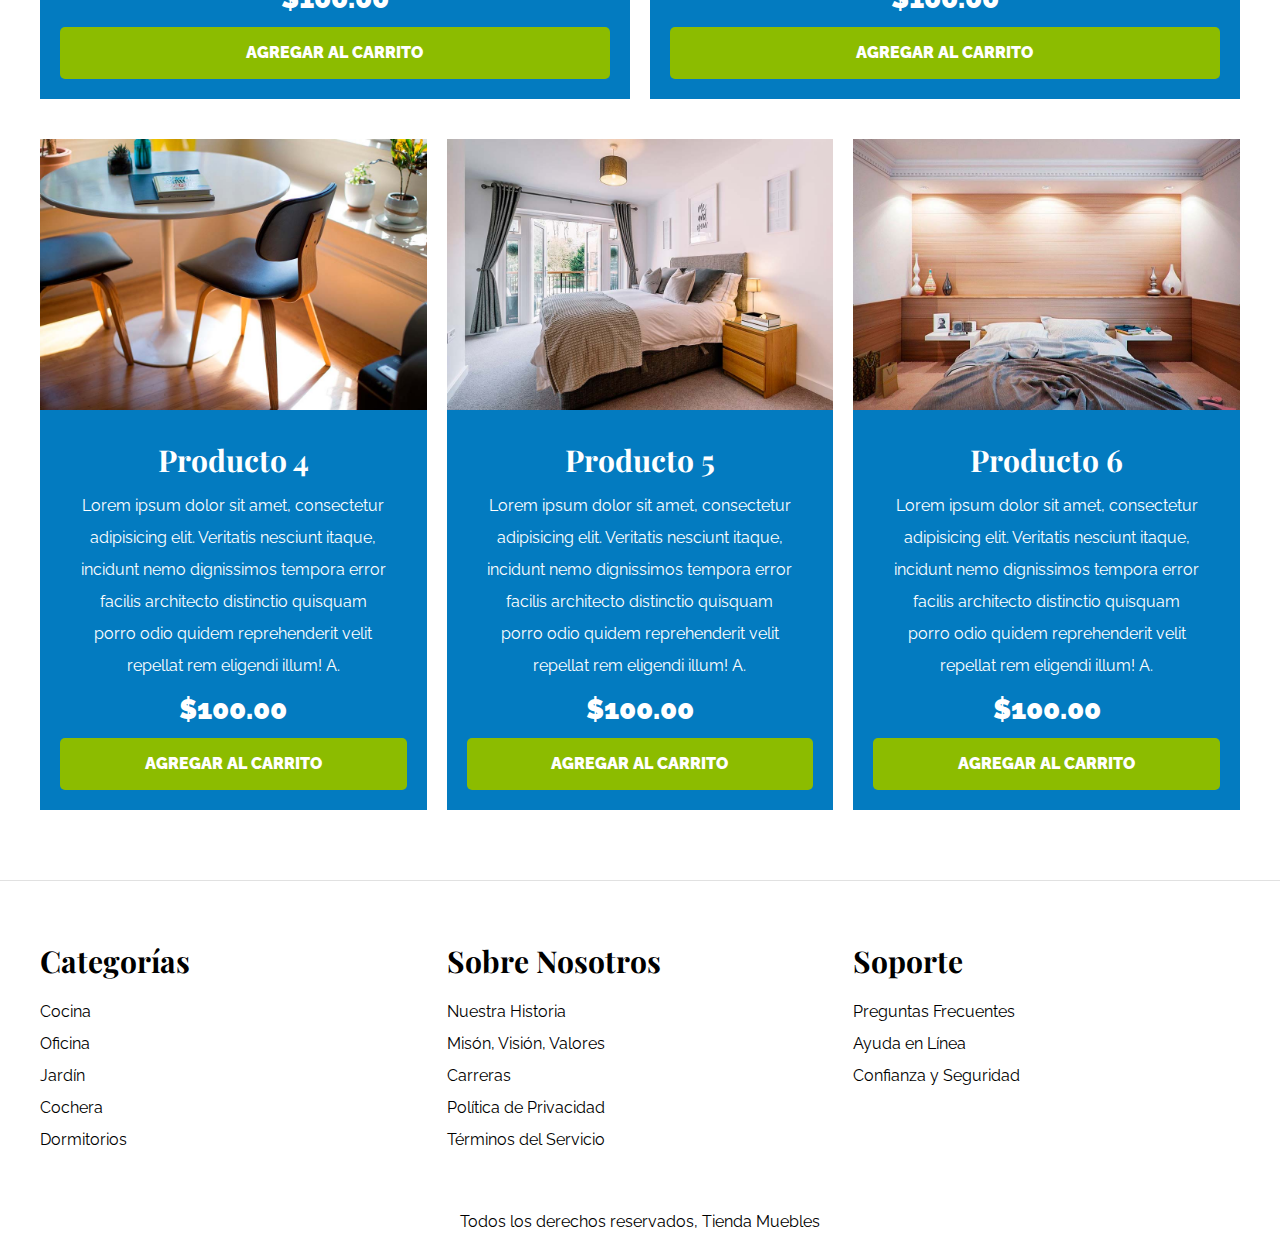
<file: tienda.html>
<!DOCTYPE html>
<html lang="es">

<head>
    <meta charset="UTF-8" />
    <meta http-equiv="X-UA-Compatible" content="IE=edge" />
    <meta name="viewport" content="width=device-width, initial-scale=1.0" />
    <title>Ecomerce - Tienda</title>
    <link rel="stylesheet" href="css/normalize.css" />
    <link rel="preconnect" href="https://fonts.googleapis.com">
    <link rel="preconnect" href="https://fonts.gstatic.com" crossorigin>
    <link
        href="https://fonts.googleapis.com/css2?family=Playfair+Display:wght@700&family=Raleway:wght@400;700;900&display=swap"
        rel="stylesheet">
    <link rel="stylesheet" href="css/style.css" />
</head>

<body>
    <header>
        <h1 class="nombre-sitio">Tienda <span>Muebles</span></h1>
        <div class="contenedor-navegacion">
            <nav class="nav-principal contenedor">
                <a href="index.html">Inicio</a>
                <a href="nosotros.html">Nosotros</a>
                <a href="tienda.html">Tienda</a>
                <a href="blog.html">Blog</a>
                <a href="galeria.html">Galería</a>
                <a href="contacto.html">Contacto</a>
            </nav>
        </div>
    </header>
    <main>
        <h2 class="text-center">Tienda </h2>
        <section class="contenido-principal contenedor">
            <div class="listado-productos">
                <article class="productos">
                    <img src="img/producto1.jpg" alt="Imagen Producto" />
                    <div class="texto-producto">
                        <h3>Producto 1</h3>
                        <p>
                            Lorem ipsum dolor sit amet, consectetur
                            adipisicing elit. Veritatis nesciunt itaque,
                            incidunt nemo dignissimos tempora error facilis
                            architecto distinctio quisquam porro odio quidem
                            reprehenderit velit repellat rem eligendi illum!
                            A.
                        </p>
                        <p class="precio">$100.00</p>
                        <a class="btn" href="#">Agregar al Carrito</a>
                    </div>
                    <!-- Descripcion de productos -->
                </article>
                <!-- Producto -->

                <article class="productos">
                    <img src="img/producto2.jpg" alt="Imagen Producto" />
                    <div class="texto-producto">
                        <h3>Producto 2</h3>
                        <p>
                            Lorem ipsum dolor sit amet, consectetur
                            adipisicing elit. Veritatis nesciunt itaque,
                            incidunt nemo dignissimos tempora error facilis
                            architecto distinctio quisquam porro odio quidem
                            reprehenderit velit repellat rem eligendi illum!
                            A.
                        </p>
                        <p class="precio">$100.00</p>
                        <a class="btn" href="#">Agregar al Carrito</a>
                    </div>
                    <!-- Descripcion de productos -->
                </article>
                <!-- Producto -->

                <article class="productos">
                    <img src="img/producto3.jpg" alt="Imagen Producto" />
                    <div class="texto-producto">
                        <h3>Producto 3</h3>
                        <p>
                            Lorem ipsum dolor sit amet, consectetur
                            adipisicing elit. Veritatis nesciunt itaque,
                            incidunt nemo dignissimos tempora error facilis
                            architecto distinctio quisquam porro odio quidem
                            reprehenderit velit repellat rem eligendi illum!
                            A.
                        </p>
                        <p class="precio">$100.00</p>
                        <a class="btn" href="#">Agregar al Carrito</a>
                    </div>
                    <!-- Descripcion de productos -->
                </article>
                <!-- Producto -->

                <article class="productos">
                    <img src="img/producto4.jpg" alt="Imagen Producto" />
                    <div class="texto-producto">
                        <h3>Producto 4</h3>
                        <p>
                            Lorem ipsum dolor sit amet, consectetur
                            adipisicing elit. Veritatis nesciunt itaque,
                            incidunt nemo dignissimos tempora error facilis
                            architecto distinctio quisquam porro odio quidem
                            reprehenderit velit repellat rem eligendi illum!
                            A.
                        </p>
                        <p class="precio">$100.00</p>
                        <a class="btn" href="#">Agregar al Carrito</a>
                    </div>
                    <!-- Descripcion de productos -->
                </article>
                <!-- Producto -->

                <article class="productos">
                    <img src="img/producto5.jpg" alt="Imagen Producto" />
                    <div class="texto-producto">
                        <h3>Producto 5</h3>
                        <p>
                            Lorem ipsum dolor sit amet, consectetur
                            adipisicing elit. Veritatis nesciunt itaque,
                            incidunt nemo dignissimos tempora error facilis
                            architecto distinctio quisquam porro odio quidem
                            reprehenderit velit repellat rem eligendi illum!
                            A.
                        </p>
                        <p class="precio">$100.00</p>
                        <a class="btn" href="#">Agregar al Carrito</a>
                    </div>
                    <!-- Descripcion de productos -->
                </article>
                <!-- Producto -->

                <article class="productos">
                    <img src="img/producto6.jpg" alt="Imagen Producto" />
                    <div class="texto-producto">
                        <h3>Producto 6</h3>
                        <p>
                            Lorem ipsum dolor sit amet, consectetur
                            adipisicing elit. Veritatis nesciunt itaque,
                            incidunt nemo dignissimos tempora error facilis
                            architecto distinctio quisquam porro odio quidem
                            reprehenderit velit repellat rem eligendi illum!
                            A.
                        </p>
                        <p class="precio">$100.00</p>
                        <a class="btn" href="#">Agregar al Carrito</a>
                    </div>
                    <!-- Descripcion de productos -->
                </article>
                <!-- Producto -->
            </div>
            <!-- Listado de productos -->
        </section>
    </main>

    <footer class="site-footer">
        <div class="grid-footer contenedor">
            <div>
                <nav class="footer-menu">
                    <h3>Categorías</h3>
                    <a href="#">Cocina</a>
                    <a href="#">Oficina</a>
                    <a href="#">Jardín</a>
                    <a href="#">Cochera</a>
                    <a href="#">Dormitorios</a>
                </nav>
            </div>
            <div>
                <nav class="footer-menu">
                    <h3>Sobre Nosotros</h3>
                    <a href="#">Nuestra Historia</a>
                    <a href="#">Misón, Visión, Valores</a>
                    <a href="#">Carreras</a>
                    <a href="#">Política de Privacidad</a>
                    <a href="#">Términos del Servicio</a>
                </nav>
            </div>
            <div>
                <nav class="footer-menu">
                    <h3>Soporte</h3>
                    <a href="#">Preguntas Frecuentes</a>
                    <a href="#">Ayuda en Línea</a>
                    <a href="#">Confianza y Seguridad</a>
                </nav>
            </div>
        </div>
        <p class="copyrigth">Todos los derechos reservados, Tienda Muebles</p>
    </footer>
</body>

</html>
</file>
<file: css/style.css>
/* **********Custom Properties********** */
:root {
    --black-color: #000;
}

/* **********Reset********** */
html {
    box-sizing: border-box;
    /* font-family: ; */
    font-size: 62.5%;
    /* 1rem = 10px */
}

*,
*::after,
*::before {
    box-sizing: inherit;
}

body {
    font-family: 'Raleway', sans-serif;
    /* font-family: "Times New Roman", Times, serif; */
    font-size: 1.6rem;
    /* Vuelve a poner la fuente a 16px nuevamente */
    line-height: 2;
}

a {
    text-decoration: none;
    color: #000;
}


/* resetear los encabezados */
h1,
h2,
h3 {
    /* font-family: "Times New Roman", Times, serif; */
    font-family: 'Playfair Display', serif;
    margin: 0 0 2rem 0;
}

h1 {
    font-size: 4rem;
}

@media (min-width: 768px) {
    h1 {
        font-size: 5rem;
    }
}

h2 {
    font-size: 3.2rem;
}

@media (min-width:768px) {
    h2 {
        font-size: 4rem;
    }
}

h3 {
    font-size: 2.4rem;
}

@media (min-width: 768px) {
    h3 {
        font-size: 3rem;
    }
}

img {
    width: 100%;
    display: block;
}

/* **********Components********** */
.btn {
    background-color: #8cbc00;
    color: #fff;
    display: block;
    text-transform: uppercase;
    font-weight: 900;
    border-radius: 0.5rem;
    padding: 1rem;
    transition: background-color 0.3s ease-out;
    text-align: center;
    border: none;
    width: 100%;
}

.btn:hover {
    background-color: #769c02;
    cursor: pointer;
}

@media (min-width: 768px) {
    .btn {
        width: auto;
    }
}

/* **********Utilities********** */
.text-center {
    text-align: center;
}

@media (min-width: 768px) {
    .max-width-30 {
        max-width: 30rem;
    }
}


.contenedor {
    max-width: 120rem;
    margin: 0 auto;
}

/* **********Site Styles********** */

/* Globales */
.categorias {
    padding-top: 5rem;
}

.categoria a {
    display: block;
    text-align: center;
    padding: 2rem;
    font-size: 2rem;
}

.categoria a:hover {
    background-color: #037bc0;
    color: #fff;
    border-radius: 0 0 1rem 1rem;
}

.contenedor-navegacion {
    /* border-color: #e1e1e1;
    border-top-style: solid;
    border-width: 1px; */
    border-top: 0.1rem solid #e1e1e1;
}

.hero {
    background-image: url(../img/principal.jpg);
    height: 25rem;
    background-repeat: no-repeat;
    background-position: center center;
    background-size: cover;
}

@media (min-width: 768px) {
    .hero {

        height: 55rem;
    }
}

.nav-principal {
    padding: 2rem 0;
    display: flex;
    flex-direction: column;
    flex-wrap: nowrap;
    align-items: center;
    justify-content: space-between;
}

@media (min-width: 768px) {
    .nav-principal {
        flex-direction: row;
        justify-content: space-between;
    }

}

.nombre-sitio {
    color: #000;
    margin-top: 5rem;
    text-align: center;
}

.nombre-sitio span {
    color: #037bc0;
}


.categoria {
    margin-bottom: 20px;
}

@media (min-width: 768px) {
    .categoria {
        margin-bottom: 0;
    }

}

.categoria img {
    width: 100%;
}



@media (min-width: 768px) {
    .listado-categoria {
        display: grid;
        grid-template-columns: repeat(3, 1fr);
        gap: 2rem;
    }
}

/* Bloque Nosotros */
.sobre-nosotros {
    margin-top: 5rem;
    background-image: linear-gradient(to bottom,
            transparent 50%,
            #037bc0 50%,
            #037bc0 100%),
        url(../img/nosotros.jpg);
    background-position: center, top left;
    background-repeat: no-repeat;
    background-size: 100%, 70rem;
}

@media (min-width: 768px) {
    .sobre-nosotros {
        margin-top: 10rem;
        background-image: linear-gradient(to right,
                transparent 50%,
                #037bc0 50%,
                #037bc0 100%),
            url(../img/nosotros.jpg);
        background-position: left center;
        padding: 10rem 0;
        background-size: 100%, 160rem;
    }
}

.sobre-nosotros-flex {
    display: grid;
    grid-template-rows: repeat(2, 1fr);
}

@media (min-width: 768px) {
    .sobre-nosotros-flex {
        grid-template-columns: repeat(2, 1fr);
        grid-template-rows: unset;
        column-gap: 5rem;
    }
}

.texto-nosotros {
    grid-row: 2 / 3;
    color: #fff;
    padding: 5rem;
}

@media (min-width: 768px) {
    .texto-nosotros {
        grid-column: 2 / 3;
    }
}

/* Bloque Nosotros fin*/

/* Listado Priductos*/
.contenido-principal {
    padding-top: 5rem;
}

@media (min-width: 768px) {
    .listado-productos {
        display: grid;
        grid-template-columns: repeat(6, 1fr);
        gap: 2rem;
    }

    .productos:nth-child(1) {
        grid-column: 1 / 7;
        display: grid;
        grid-template-columns: 3fr 1fr;
    }

    .productos:nth-child(1) img {
        height: 100%;
        width: 100%;
        object-fit: cover;
        /* importante los de object cover */
    }

    .productos:nth-child(2) {
        grid-column: 1 / 4;
    }

    .productos:nth-child(2) img {
        height: 30rem;
        width: 100%;
        object-fit: cover;
        /* importante los de object cover */
    }

    .productos:nth-child(3) {
        grid-column: 4 / 7;
    }

    .productos:nth-child(3) img {
        height: 30rem;
        width: 100%;
        object-fit: cover;
        /* importante los de object cover */
    }

    .productos:nth-child(4) {
        grid-column: 1 / 3;
    }

    .productos:nth-child(5) {
        grid-column: 3 / 5;
    }

    .productos:nth-child(6) {
        grid-column: 5 / 7;
    }
}


/**---------------------------------*/
.productos {
    background-color: #037bc0;
    margin-bottom: 2rem;
}

/* .productos:last-of-type {
    margin-bottom: 0;
} */

.texto-producto {
    text-align: center;
    color: #fff;
    padding: 2rem;
}

.texto-producto .precio {
    font-size: 2.8rem;
    font-weight: 900;
}

.texto-producto h3 {
    margin: 0;
}

.texto-producto p {
    margin: 0;
}

.texto-producto p {
    padding: 0 2rem;
}

/**---------------------------------*/

/* site footer */
.site-footer {
    border-top: 1px solid #e1e1e1;
    margin-top: 5rem;
    padding-top: 5rem;
}

.site-footer h3 {
    margin-bottom: 0.5rem;
    text-align: center;
}

@media (min-width: 768px) {
    .site-footer h3 {
        text-align: left;
    }
}


@media (min-width: 768px) {
    .grid-footer {
        display: grid;
        grid-template-columns: repeat(3, 1fr);
        gap: 2rem;
    }
}

.grid-footer>div {
    margin-bottom: 2rem;
}

@media (min-width: 768px) {
    .grid-footer>div {
        margin-bottom: 0;
    }

}

.footer-menu a {
    display: block;
    text-align: center;
}

@media (min-width: 768px) {
    .footer-menu a {
        text-align: left;
    }

}

.copyrigth {
    margin-top: 5rem;
    text-align: center;
}

.contenido-nosotros {
    padding: 5rem;
    display: grid;
    grid-template-columns: 1fr 2fr;
    grid-template-columns: repeat(auto-fit, minmax(25rem, 1fr));

    column-gap: 4rem;
}

@media (min-width: 768px) {
    .contenido-nosotros {
        padding: 0;
    }
}

.informacion-nosotros {
    display: flex;
    flex-direction: column;
    justify-content: center;
}

/* Blog */
@media (min-width: 768px) {
    .contenedor-blog {
        display: grid;
        grid-template-columns: 2fr 1fr;
        column-gap: 4rem;
    }
}


.entrada {
    border-bottom: 2px solid #e1e1e1;
    margin-bottom: 2rem;
    padding-bottom: 2rem;
}

.entrada h2 {
    text-align: center;
}

@media (min-width: 768px) {
    .entrada h2 {
        text-align: left;
    }
}



.contenido-blog {
    padding: 2rem;
}

.entrada:last-of-type {
    border: none;
}

@media (min-width: 768px) {
    .entrada-meta {
        display: flex;
        justify-content: space-between;
    }
}

.entrada-meta p {
    font-weight: bold;
}

.entrada-meta span {
    color: #037bc0;
}

.contenido-entrada-blog {
    width: 60rem;
    margin: 0 auto;
}

.galeria {
    list-style: none;
    padding: 0;
    margin: 0;
    display: grid;
    grid-template-columns: repeat(2, 1fr);
    gap: 2rem;
}

@media (min-width: 768px) {
    .galeria {
        grid-template-columns: repeat(3, 1fr);
    }
}

.galeria img {
    /* width: 40rem; */
    height: 40rem;
    object-fit: cover;
}

/* formulario */
.formulario {
    max-width: 60rem;
    margin: 0 auto;
}

.formulario fieldset {
    border: thin solid black;
    margin-bottom: 2rem;
}

.formulario legend {
    background-color: #005495;
    width: 100%;
    text-align: center;
    color: white;
    text-transform: uppercase;
    font-weight: bold;
    padding: 0.5rem;
    margin-bottom: 4rem;
}

.campo {
    display: flex;
    margin-bottom: 2rem;
}

.campo label {
    flex-basis: 8rem;
}

.campo input:not([type="radio"]),
textarea,
select {
    flex: 1;
    border: thin solid #e1e1e1;
    padding: 1rem;
}
</file>
